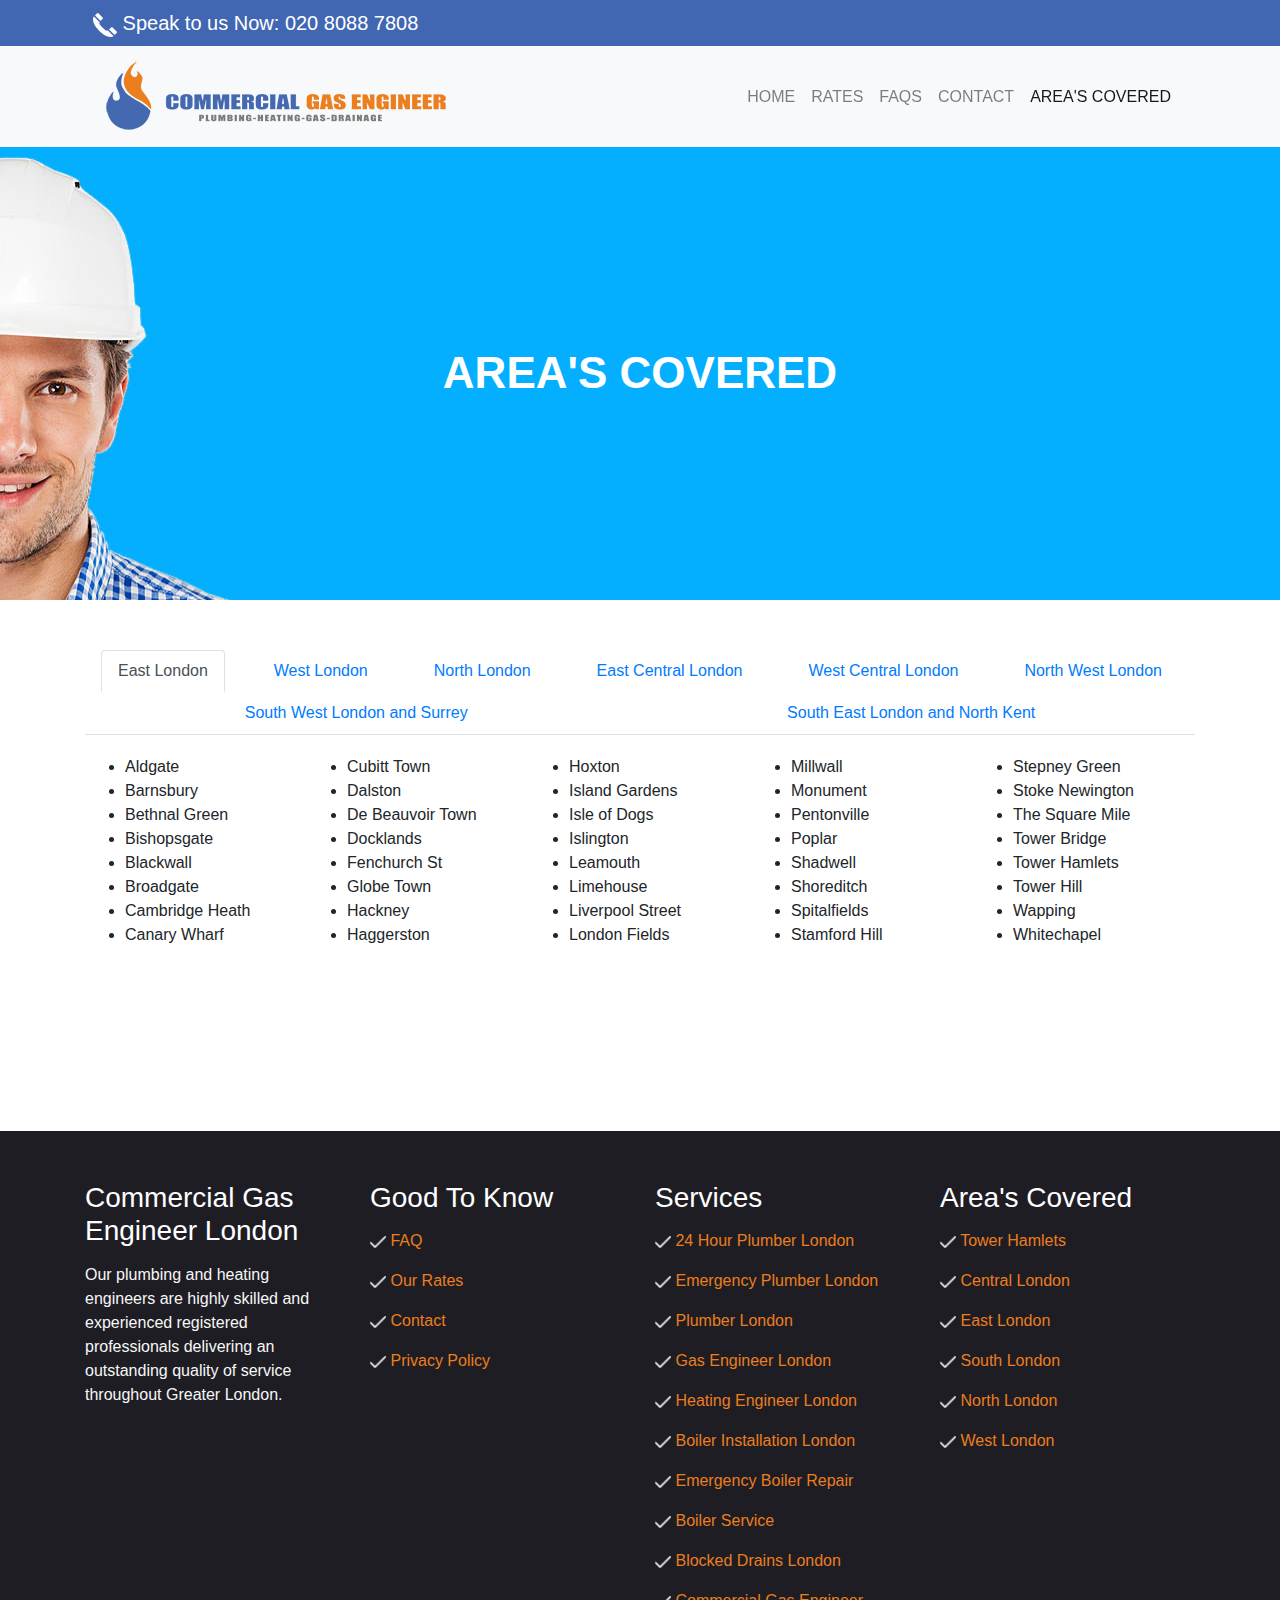
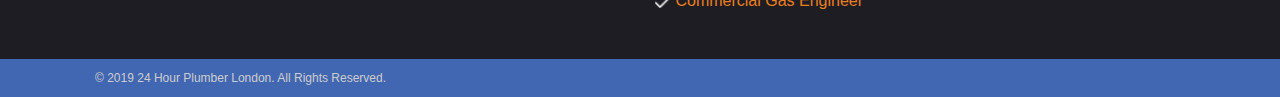
<file: areas-covered.html>
<!DOCTYPE html>
<html lang="en">
<head>
    <meta charset="UTF-8">
    <meta name="description" content="Commercial Gas Engineer London">
    <meta name="keywords" content="Gas Engineer">
    <meta name="viewport" content="width=device-width, initial-scale=1.0">
    <meta http-equiv="X-UA-Compatible" content="ie=edge">
    <title>Covering Areas | Commercial Gas Engineer London | Central London | Commercial Gas Engineer</title>
    <!-- <script src="https://kit.fontawesome.com/27ad0ca7fa.js"></script> -->
    <!-- Local business Schema -->
    <script type="application/ld+json">
        {
          "@context": "https://schema.org",
          "@type": "LocalBusiness",
          "image": "https://commercial-gas-engineer.co.uk/images/logo.png",
          "@id": "https://commercial-gas-engineer.co.uk/",
          "name": "Commercial Gas Engineer",
          "address": {
            "@type": "PostalAddress", 
            "streetAddress": "Hanbury Street",
            "addressLocality": "London",
            "addressRegion": "London",
            "postalCode": "E1 5JZ",
            "addressCountry": "UK"
          },
          
          "geo": {
            "@type": "GeoCoordinates",
            "latitude": 51.520110,
            "longitude": -0.064103
          },
          "url": "https://commercial-gas-engineer.co.uk/contact.html",
          "telephone": "020 8088 7808",
          
          "openingHoursSpecification": 
          [
            {
              "@type": "OpeningHoursSpecification",
              "dayOfWeek": [
                "Monday",
                "Friday"
              ],
              "opens": "10:30",
              "closes": "22:00"
            }
            
           
          ]
          
        }
    </script>

    <!-- Search Schema -->
    <script type="application/ld+json">
        // John searched for Best gas engineer.
        {
            "@context": "http://schema.org",
            "@type": "SearchAction",
            "agent": {
            "@type": "Person",
            "name": "John"
            },
            "query": "Best Commercial Gas Engineer in London"
        }
      </script>

        <!-- Breadcrumbs Schema -->
        <script type="application/ld+json">
            {
                "@context": "https://schema.org",
                "@type": "BreadcrumbList",
                "itemListElement": [{
                    "@type": "ListItem",
                    "position": 1,
                    "name": "Rates",
                    "item": "https://commercial-gas-engineer.co.uk/rates.html"
                },{
                    "@type": "ListItem",
                    "position": 2,
                    "name": "Contact",
                    "item": "https://commercial-gas-engineer.co.uk/contact.html"
                },{
                    "@type": "ListItem",
                    "position": 3,
                    "name": "FAQ's",
                    "item": "https://commercial-gas-engineer.co.uk/faq.html"
                },{
                    "@type": "ListItem",
                    "position": 4,
                    "name": "Area's Covered",
                    "item": "https://commercial-gas-engineer.co.uk/areas-covered.html"
                }]
            }
                
        </script>

        <!-- Review Schema -->
        <script type="application/ld+json">
            {
                "@context": "https://schema.org/",
                "@type": "Review",
                "itemReviewed": {
                    "@type": "LocalBusiness",
                    "image": "https://commercial-gas-engineer.co.uk/images/logo.png",
                    "name": "Commercial Gas Engineer London",
                    
                    "telephone": "020 8088 7078",
                    "address": {
                        "@type": "PostalAddress", 
                        "streetAddress": "Hanbury Street",
                        "addressLocality": "London",
                        "addressRegion": "London",
                        "postalCode": "E1 5JZ",
                        "addressCountry": "UK"
                      }
                },
                "reviewRating": {
                    "@type": "Rating",
                    "ratingValue": "5"
                },
                "name": "Commercial Gas Engineer",
                "author": {
                    "@type": "Person",
                    "name": "Felipe Free"
                },
                "reviewBody": "Great service and staff, Everything was done in time and in a very professional way, would recommend this company blindfolded.",
                "publisher": {
                    "@type": "Organization",
                    "name": "Google Map"
                }
            }
        </script>
    
    <!-- Favicons
	================================================== -->
	<link rel="icon" href="images/fav.png" type="image/x-icon" />
	<link rel="apple-touch-icon-precomposed" sizes="144x144" href="images/fav.png">
	<link rel="apple-touch-icon-precomposed" sizes="72x72" href="images/fav.png">
	<link rel="apple-touch-icon-precomposed" href="images/fav.png">
    <!-- <link rel="stylesheet" href="https://cdn.rawgit.com/stevenmonson/googleReviews/master/google-places.css"> -->
    <link rel="stylesheet" href="https://stackpath.bootstrapcdn.com/bootstrap/4.3.1/css/bootstrap.min.css" integrity="sha384-ggOyR0iXCbMQv3Xipma34MD+dH/1fQ784/j6cY/iJTQUOhcWr7x9JvoRxT2MZw1T" crossorigin="anonymous">
    <!-- <link href="https://stackpath.bootstrapcdn.com/font-awesome/4.7.0/css/font-awesome.min.css" rel="stylesheet" integrity="sha384-wvfXpqpZZVQGK6TAh5PVlGOfQNHSoD2xbE+QkPxCAFlNEevoEH3Sl0sibVcOQVnN" crossorigin="anonymous"> -->
    <link rel="stylesheet" href="css/style.css">
</head>
<body>
    
    <div class="container-fluid">
        <!-- top bar -->
    <div class="top-bar base-color">
        <div class="container">
              <div class="row">
                  <div class="col">
                    <p class="top-bar-text">
                         <span><img src="images/old-handphone.png" alt="icon" class="img-responsive"> Speak to us Now: </span> <a  href="tel:020 8088 7808">  020 8088 7808</a>
                    </p>      
                  </div>
              </div>
        </div>
    </div>
    <!-- menu bar  -->
    <div class="header bg-light">
        <div class="container">
            <nav class="navbar sticky-top navbar-expand-lg navbar-light  ">
                <a class="navbar-brand" href="index.html"><img class="img-fluid" src="images/logo-31.png" alt=""></a>
                <button class="navbar-toggler" type="button" data-toggle="collapse" data-target="#navbarSupportedContent" aria-controls="navbarSupportedContent" aria-expanded="false" aria-label="Toggle navigation">
                  <span class="navbar-toggler-icon"></span>
                </button>
              
                <div class="collapse navbar-collapse " id="navbarSupportedContent">
                  <ul class="navbar-nav ml-auto text-uppercase ">
                    <li class="nav-item ">
                      <a class="nav-link" href="index.html">Home <span class="sr-only">(current)</span></a>
                    </li>
                    <li class="nav-item ">
                      <a class="nav-link" href="rates.html">Rates</a>
                    </li>
                    <li class="nav-item ">
                        <a class="nav-link" href="faq.html">Faqs</a>
                    </li>
                    <li class="nav-item">
                        <a class="nav-link" href="contact.html">Contact</a>
                    </li>
                    <li class="nav-item active">
                        <a class="nav-link" href="areas-covered.html">Area's Covered</a>
                    </li>
        
                  </ul>
                  
                </div>
              </nav>
        </div>
    </div>

    <div class="header-block">

    </div>

    </div>
    <div class="container-fluid">
        <div class="main-content">
            <div class="faq-hero-image">
                <div class="container">
                    <div class="row">
                        <div class="col">
                            <div class="hero-text-block">
                                <h1 class="text-uppercase text-center">Area's Covered</h1>
                                <!-- <h4>Available Round The Clock <br>
                                        Fast Response Time <br>
                                        Best Rates Guaranteed <br>
                                        Work Guaranteed</h4>
                                <button class="btn  btn-lg text-uppercase secondary-color" onclick="window.location.href = 'tel:020 8088 7808';"><i class="fas fa-phone-alt"></i>  020 8088 7808</button> -->
                            </div>
                        </div>
                    </div>
                </div>
            </div> 
            <div class="area-cover">
                <div class="container">
                    <div class="row">
                        <div class="col">
                            <ul class="nav nav-tabs" id="myTab" role="tablist">
                                <li class="nav-item">
                                    <a class="nav-link active" id="east-tab" data-toggle="tab" href="#east" role="tab" aria-controls="east" aria-selected="true"><i class="fas fa-map-marker-alt"></i>  East London</a>
                                </li>
                                <li class="nav-item">
                                    <a class="nav-link" id="west-tab" data-toggle="tab" href="#west" role="tab" aria-controls="west" aria-selected="false"><i class="fas fa-map-marker-alt"></i>   West London</a>
                                </li>
                                <li class="nav-item">
                                    <a class="nav-link" id="north-tab" data-toggle="tab" href="#north" role="tab" aria-controls="north" aria-selected="false"><i class="fas fa-map-marker-alt"></i>   North London</a>
                                </li>
                                <li class="nav-item">
                                    <a class="nav-link " id="east-central-tab" data-toggle="tab" href="#east-central" role="tab" aria-controls="east-central" aria-selected="false"><i class="fas fa-map-marker-alt"></i>  East Central London</a>
                                </li>
                                <li class="nav-item">
                                    <a class="nav-link" id="west-central-tab" data-toggle="tab" href="#west-central" role="tab" aria-controls="west-central" aria-selected="false"><i class="fas fa-map-marker-alt"></i>   West Central London</a>
                                </li>
                                <li class="nav-item">
                                    <a class="nav-link" id="north-west-tab" data-toggle="tab" href="#north-west" role="tab" aria-controls="north-west" aria-selected="false"><i class="fas fa-map-marker-alt"></i>   North West London</a>
                                </li>
                                <li class="nav-item">
                                    <a class="nav-link" id="south-west-tab" data-toggle="tab" href="#south-west" role="tab" aria-controls="south-west" aria-selected="false"><i class="fas fa-map-marker-alt"></i>   South West London and Surrey</a>
                                </li>
                                <li class="nav-item">
                                    <a class="nav-link" id="south-east-tab" data-toggle="tab" href="#south-east" role="tab" aria-controls="south-east" aria-selected="false"><i class="fas fa-map-marker-alt"></i>   South East London and North Kent</a>
                                </li>
                            </ul>
                            <div class="tab-content" id="myTabContent">
                                <div class="tab-pane fade show active" id="east" role="tabpanel" aria-labelledby="east-tab">
                                    <div class="flex-container">
                                        <ul class="flex-item">
                                             <li>Aldgate</li>
                                             <li>Barnsbury</li>
                                             <li>Bethnal Green</li>
                                             <li>Bishopsgate</li>
                                             <li>Blackwall</li>
                                             <li>Broadgate</li>
                                             <li>Cambridge Heath</li>
                                             <li>Canary Wharf</li>
                                        </ul>
                                        <ul class="flex-item">
                                             <li>Cubitt Town</li>
                                             <li>Dalston</li>
                                             <li>De Beauvoir Town</li>
                                             <li>Docklands</li>
                                             <li>Fenchurch St</li>
                                             <li>Globe Town</li>
                                             <li>Hackney</li>
                                             <li>Haggerston</li>
                                        </ul>
                                        <ul class="flex-item">
                                             <li>Hoxton</li>
                                             <li>Island Gardens</li>
                                             <li>Isle of Dogs</li>
                                             <li>Islington</li>
                                             <li>Leamouth</li>
                                             <li>Limehouse</li>
                                             <li>Liverpool Street</li>
                                             <li>London Fields</li>
                                        </ul>
                                        <ul class="flex-item">
                                             <li>Millwall</li>
                                             <li>Monument</li>
                                             <li>Pentonville</li>
                                             <li>Poplar</li>
                                             <li>Shadwell</li>
                                             <li>Shoreditch</li>
                                             <li>Spitalfields</li>
                                             <li>Stamford Hill</li>
                                        </ul>
                                        <ul class="flex-item">
                                             <li>Stepney Green</li>
                                             <li>Stoke Newington</li>
                                             <li>The Square Mile</li>
                                             <li>Tower Bridge</li>
                                             <li>Tower Hamlets</li>
                                             <li>Tower Hill</li>
                                             <li>Wapping</li>
                                             <li>Whitechapel</li>
                                        </ul>
                                        </div>
                                        <!-- <style>
                                        .flex-container{display:flex;flex-wrap: wrap;} .flex-item{flex:1;min-width:150px}</style> -->
                                </div>
                                <div class="tab-pane fade" id="west" role="tabpanel" aria-labelledby="west-tab">
                                    <div class="flex-container">
                                        <ul class="flex-item">
                                             <li>Acton</li>
                                             <li>Acton Green</li>
                                             <li>Barons Court</li>
                                             <li>Bayswater</li>
                                             <li>Bedford Park</li>
                                             <li>Bloomsbury</li>
                                             <li>Brentford</li>
                                             <li>Brondesbury Park</li>
                                             <li>Brook Green</li>
                                             <li>Chinatown</li>
                                             <li>Chiswick</li>
                                             <li>City of Westminster</li>
                                        </ul>
                                        <ul class="flex-item">
                                             <li>Covent Garden</li>
                                             <li>Ealing</li>
                                             <li>Ealing Common</li>
                                             <li>East Acton</li>
                                             <li>Fitzrovia</li>
                                             <li>Fulham</li>
                                             <li>Gunnersbury</li>
                                             <li>Hammersmith</li>
                                             <li>Hanger Lane</li>
                                             <li>Hanwell</li>
                                             <li>Haymarket</li>
                                             <li>Holland Park</li>
                                             <li>Hyde Park</li>
                                        </ul>
                                        <ul class="flex-item">
                                             <li>Islington</li>
                                             <li>Kensal Rise</li>
                                             <li>Kensal Town</li>
                                             <li>Kensington</li>
                                             <li>Kilburn</li>
                                             <li>Ladbroke Grove</li>
                                             <li>Lisson Grove</li>
                                             <li>Little Ealing</li>
                                             <li>Little Venice</li>
                                             <li>Maida Hill</li>
                                             <li>Maida Vale</li>
                                             <li>Marylebone</li>
                                             <li>Mayfair</li>
                                        </ul>
                                        <ul class="flex-item">
                                             <li>Neasden</li>
                                             <li>North Acton</li>
                                             <li>North Kensington</li>
                                             <li>Notting Hill</li>
                                             <li>Oxford Circus</li>
                                             <li>Paddington</li>
                                             <li>Piccadilly</li>
                                             <li>Piccadilly Circus</li>
                                             <li>Regent’s Park</li>
                                             <li>Shepherd’s Bush</li>
                                             <li>Soho</li>
                                             <li>South Acton</li>
                                             <li>South Kensington</li>
                                        </ul>
                                        <ul class="flex-item">
                                             <li>St James’s</li>
                                             <li>St Johns Wood</li>
                                             <li>Strand</li>
                                             <li>Theatreland</li>
                                             <li>Warwick Avenue</li>
                                             <li>West Acton</li>
                                             <li>West Ealing</li>
                                             <li>West Kensington</li>
                                             <li>West Kilburn</li>
                                             <li>Westbourne Green</li>
                                             <li>Westminster</li>
                                             <li>White City</li>
                                             <li>Wormwood Scrubs</li>
                                        </ul>
                                        </div>
                                </div>
                                <div class="tab-pane fade" id="north" role="tabpanel" aria-labelledby="north-tab">
                                    <div class="flex-container">
                                        <ul class="flex-item">
                                             <li>Alexandra Palace</li>
                                             <li>Angel</li>
                                             <li>Archway</li>
                                             <li>Arkley</li>
                                             <li>Arnos Grove</li>
                                             <li>Barnet, Hertfordshire</li>
                                             <li>Barnsbury</li>
                                             <li>Bethnal Green</li>
                                             <li>Bloomsbury</li>
                                             <li>Bounds Green</li>
                                             <li>Bowes Park</li>
                                             <li>Brent Cross</li>
                                             <li>Brondesbury</li>
                                             <li>Brunswick Park</li>
                                             <li>Camden Town</li>
                                             <li>Canonbury</li>
                                        </ul>
                                        <ul class="flex-item">
                                             <li>Church End</li>
                                             <li>Clerkenwell</li>
                                             <li>Cockfosters</li>
                                             <li>Colney Hatch</li>
                                             <li>Crouch End</li>
                                             <li>Dalston</li>
                                             <li>Dartmouth Park</li>
                                             <li>De Beauvoir Town</li>
                                             <li>East Barnet</li>
                                             <li>East Finchley</li>
                                             <li>Enfield</li>
                                             <li>Finchley</li>
                                             <li>Finsbury</li>
                                             <li>Finsbury Park</li>
                                             <li>Friern Barnet</li>
                                             <li>Globe Town</li>
                                        </ul>
                                        <ul class="flex-item">
                                             <li>Golders Green</li>
                                             <li>Golders Hill Park</li>
                                             <li>Gospel Oak</li>
                                             <li>Grange Park</li>
                                             <li>Hackney</li>
                                             <li>Haggerston</li>
                                             <li>Hampstead Garden Suburb</li>
                                             <li>Hampstead Heath</li>
                                             <li>Haringey</li>
                                             <li>Harringay</li>
                                             <li>High Barnet</li>
                                             <li>Highbury</li>
                                             <li>Highgate</li>
                                             <li>Holloway</li>
                                             <li>Hornsey</li>
                                             <li>Hornsey Vale</li>
                                        </ul>
                                        <ul class="flex-item">
                                             <li>Hoxton</li>
                                             <li>Islington</li>
                                             <li>Kentish Town</li>
                                             <li>Kilburn</li>
                                             <li>Kings Cross</li>
                                             <li>Lower Holloway</li>
                                             <li>Manor House</li>
                                             <li>Mill Hill</li>
                                             <li>Mill Hill East</li>
                                             <li>Muswell Hill</li>
                                             <li>New Barnet</li>
                                             <li>New Southgate</li>
                                             <li>Noel Park</li>
                                             <li>North Finchley</li>
                                             <li>Oakleigh Park</li>
                                             <li>Palmers Green</li>
                                        </ul>
                                        <ul class="flex-item">
                                             <li>Pentonville</li>
                                             <li>Shacklewell</li>
                                             <li>Shoreditch</li>
                                             <li>Southgate</li>
                                             <li>St Pancras</li>
                                             <li>Stamford Hill</li>
                                             <li>Stoke Newington</li>
                                             <li>Stroud Green</li>
                                             <li>The Square Mile</li>
                                             <li>Totteridge</li>
                                             <li>Tufnell Park</li>
                                             <li>Turnpike Lane</li>
                                             <li>Upper Holloway</li>
                                             <li>West Green</li>
                                             <li>West Kilburn</li>
                                             <li>Whetstone</li>
                                             <li>Winchmore Hill</li>
                                             <li>Wood Green</li>
                                             <li>Woodside Park</li>
                                        </ul>
                                        </div>
    
                                </div>
                                <div class="tab-pane fade" id="east-central" role="tabpanel" aria-labelledby="east-central-tab">
                                    <div class="flex-container">
                                        <ul class="flex-item">
                                             <li>Aldersgate</li>
                                             <li>Aldgate</li>
                                             <li>Angel</li>
                                             <li>Barbican</li>
                                             <li>Barnsbury</li>
                                             <li>Bishopsgate</li>
                                             <li>Bloomsbury</li>
                                        </ul>
                                        <ul class="flex-item">
                                             <li>Broadgate</li>
                                             <li>Clerkenwell</li>
                                             <li>Farringdon</li>
                                             <li>Farringdon Without</li>
                                             <li>Fenchurch St</li>
                                             <li>Finsbury</li>
                                             <li>Fleet Street</li>
                                        </ul>
                                        <ul class="flex-item">
                                             <li>Hackney</li>
                                             <li>Holborn</li>
                                             <li>Hoxton</li>
                                             <li>Islington</li>
                                             <li>Kings Cross</li>
                                             <li>Liverpool Street</li>
                                             <li>Monument</li>
                                        </ul>
                                        <ul class="flex-item">
                                             <li>Moorgate</li>
                                             <li>Pentonville</li>
                                             <li>Shadwell</li>
                                             <li>Shoreditch</li>
                                             <li>Spitalfields</li>
                                             <li>St Lukes</li>
                                             <li>St Pancras</li>
                                        </ul>
                                        <ul class="flex-item">
                                             <li>St Paul’s</li>
                                             <li>Stepney</li>
                                             <li>Strand</li>
                                             <li>Temple</li>
                                             <li>The Square Mile</li>
                                             <li>Tower Hamlets</li>
                                             <li>Tower Hill</li>
                                             <li>Whitechapel</li>
                                        </ul>
                                        </div>
                                </div>
                                <div class="tab-pane fade" id="west-central" role="tabpanel" aria-labelledby="west-central-tab">
                                    <div class="flex-container">
                                        <ul class="flex-item">
                                             <li>Aldwych</li>
                                             <li>Barnsbury</li>
                                             <li>Bloomsbury</li>
                                             <li>Charing Cross</li>
                                             <li>Chinatown</li>
                                             <li>City of Westminster</li>
                                        </ul>
                                        <ul class="flex-item">
                                             <li>Clerkenwell</li>
                                             <li>Covent Garden</li>
                                             <li>Farringdon</li>
                                             <li>Farringdon Without</li>
                                             <li>Finsbury</li>
                                             <li>Fitzrovia</li>
                                        </ul>
                                        <ul class="flex-item">
                                             <li>Fleet Street</li>
                                             <li>Haymarket</li>
                                             <li>Holborn</li>
                                             <li>Islington</li>
                                             <li>Kings Cross</li>
                                        </ul>
                                        <ul class="flex-item">
                                             <li>Pentonville</li>
                                             <li>Piccadilly</li>
                                             <li>Piccadilly Circus</li>
                                             <li>Soho</li>
                                             <li>St James’s</li>
                                        </ul>
                                        <ul class="flex-item">
                                             <li>St Pancras</li>
                                             <li>Strand</li>
                                             <li>The Square Mile</li>
                                             <li>Theatreland</li>
                                             <li>Westminster</li>
                                        </ul>
                                    </div>
                                </div>
                                <div class="tab-pane fade" id="north-west" role="tabpanel" aria-labelledby="north-west-tab">
                                    <div class="flex-container">
                                        <ul class="flex-item">
                                             <li>Acton</li>
                                             <li>Archway</li>
                                             <li>Arkley</li>
                                             <li>Barnet, Hertfordshire</li>
                                             <li>Belsize Park</li>
                                             <li>Bloomsbury</li>
                                             <li>Brent Cross</li>
                                             <li>Brondesbury</li>
                                             <li>Brondesbury Park</li>
                                             <li>Camden Town</li>
                                             <li>Chalk Farm</li>
                                             <li>Child’s Hill</li>
                                        </ul>
                                        <ul class="flex-item">
                                             <li>City of Westminster</li>
                                             <li>Cricklewood</li>
                                             <li>Dartmouth Park</li>
                                             <li>Dollis Hill</li>
                                             <li>Ealing</li>
                                             <li>East Finchley</li>
                                             <li>Finchley</li>
                                             <li>Fitzrovia</li>
                                             <li>Golders Green</li>
                                             <li>Golders Hill Park</li>
                                             <li>Gospel Oak</li>
                                             <li>Hampstead</li>
                                        </ul>
                                        <ul class="flex-item">
                                             <li>Hampstead Garden Suburb</li>
                                             <li>Hampstead Heath</li>
                                             <li>Harlesden</li>
                                             <li>Holloway</li>
                                             <li>Islington</li>
                                             <li>Kensal Green</li>
                                             <li>Kensal Rise</li>
                                             <li>Kentish Town</li>
                                             <li>Kilburn</li>
                                             <li>Kings Cross</li>
                                             <li>Ladbroke Grove</li>
                                             <li>Lisson Grove</li>
                                        </ul>
                                        <ul class="flex-item">
                                             <li>Maida Vale</li>
                                             <li>Marylebone</li>
                                             <li>Mill Hill</li>
                                             <li>Mill Hill East</li>
                                             <li>Neasden</li>
                                             <li>North Acton</li>
                                             <li>Old Oak Common</li>
                                             <li>Paddington</li>
                                             <li>Park Royal</li>
                                             <li>Parliament Hill</li>
                                             <li>Primrose Hill</li>
                                             <li>Queens Park</li>
                                             <li>Regent’s Park</li>
                                        </ul>
                                        <ul class="flex-item">
                                             <li>South Hampstead</li>
                                             <li>St Johns Wood</li>
                                             <li>St Pancras</li>
                                             <li>Stonebridge</li>
                                             <li>Swiss Cottage</li>
                                             <li>Tufnell Park</li>
                                             <li>Upper Holloway</li>
                                             <li>Warwick Avenue</li>
                                             <li>West Hampstead</li>
                                             <li>West Kilburn</li>
                                             <li>Westbourne Green</li>
                                             <li>Willesden</li>
                                             <li>Willesden Green</li>
                                        </ul>
                                    </div>
                                </div>
                                <div class="tab-pane fade" id="south-west" role="tabpanel" aria-labelledby="south-west-tab">
                                    <div class="flex-container">
                                        <ul class="flex-item">
                                             <li>Balham</li>
                                             <li>Barnes</li>
                                             <li>Barons Court</li>
                                             <li>Battersea</li>
                                             <li>Belgravia</li>
                                             <li>Berrylands</li>
                                             <li>Brentford</li>
                                             <li>Brixton</li>
                                             <li>Brixton Hill</li>
                                             <li>Brompton</li>
                                             <li>Burwood Park, Hersham, Walton On Thames</li>
                                             <li>Bushy Mead</li>
                                             <li>Camberwell</li>
                                             <li>Castelnau</li>
                                             <li>Charing Cross</li>
                                             <li>Chelsea</li>
                                             <li>Chinatown</li>
                                             <li>City of Westminster</li>
                                             <li>Clapham</li>
                                             <li>Clapham Common</li>
                                             <li>Clapham Junction</li>
                                             <li>Clapham Park</li>
                                             <li>Claygate, Surrey</li>
                                             <li>Colliers Wood</li>
                                             <li>Coombe</li>
                                        </ul>
                                        <ul class="flex-item">
                                             <li>Copse Hill</li>
                                             <li>Cottenham Park</li>
                                             <li>Covent Garden</li>
                                             <li>Croydon, Surrey</li>
                                             <li>Crystal Palace</li>
                                             <li>Ealing</li>
                                             <li>Earls Court</li>
                                             <li>Earlsfield</li>
                                             <li>East Molesey</li>
                                             <li>East Sheen</li>
                                             <li>Esher</li>
                                             <li>Fulham</li>
                                             <li>Furzedown</li>
                                             <li>Gunnersbury</li>
                                             <li>Ham, Surrey</li>
                                             <li>Hammersmith</li>
                                             <li>Hampton</li>
                                             <li>Hampton Hill</li>
                                             <li>Hampton Wick</li>
                                             <li>Haymarket</li>
                                             <li>Herne Hill</li>
                                             <li>Hersham, Surrey</li>
                                             <li>Hinchley Wood</li>
                                             <li>Hyde Park</li>
                                             <li>Isleworth</li>
                                        </ul>
                                        <ul class="flex-item">
                                             <li>Kennington</li>
                                             <li>Kensington</li>
                                             <li>Kew</li>
                                             <li>Kingston upon Thames</li>
                                             <li>Kingston Vale</li>
                                             <li>Knightsbridge</li>
                                             <li>Lambeth</li>
                                             <li>Little Ealing</li>
                                             <li>Long Ditton</li>
                                             <li>Mayfair</li>
                                             <li>Millbank</li>
                                             <li>Mitcham</li>
                                             <li>Mitcham Junction</li>
                                             <li>Morden</li>
                                             <li>Mortlake</li>
                                             <li>New Malden</li>
                                             <li>Nine Elms</li>
                                             <li>Norbiton</li>
                                             <li>Norbury</li>
                                             <li>Norwood</li>
                                             <li>Norwood New Town</li>
                                             <li>Old Malden</li>
                                             <li>Osterley</li>
                                             <li>Otford</li>
                                             <li>Parsons Green</li>
                                        </ul>
                                        <ul class="flex-item">
                                             <li>Piccadilly</li>
                                             <li>Piccadilly Circus</li>
                                             <li>Pimlico</li>
                                             <li>Putney</li>
                                             <li>Putney Bridge</li>
                                             <li>Putney Heath</li>
                                             <li>Putney Vale</li>
                                             <li>Raynes Park</li>
                                             <li>Richmond, Surrey</li>
                                             <li>Roehampton</li>
                                             <li>Sands End</li>
                                             <li>South Kensington</li>
                                             <li>South Lambeth</li>
                                             <li>South Norwood</li>
                                             <li>South Wimbledon</li>
                                             <li>Southfields</li>
                                             <li>St James’s</li>
                                             <li>St Margarets</li>
                                             <li>Stockwell</li>
                                             <li>Strand</li>
                                             <li>Streatham</li>
                                             <li>Streatham Hill</li>
                                             <li>Streatham Park</li>
                                             <li>Streatham Vale</li>
                                             <li>Summerstown</li>
                                             <li>Surbiton</li>
                                        </ul>
                                        <ul class="flex-item">
                                             <li>Teddington</li>
                                             <li>Thames Ditton</li>
                                             <li>Theatreland</li>
                                             <li>Thornton Heath</li>
                                             <li>Tolworth</li>
                                             <li>Tooting</li>
                                             <li>Tooting Graveney</li>
                                             <li>Tulse Hill</li>
                                             <li>Twickenham</li>
                                             <li>Upper Norwood</li>
                                             <li>Upper Tooting</li>
                                             <li>Vauxhall</li>
                                             <li>Walton-on-Thames</li>
                                             <li>Wandsworth</li>
                                             <li>West Brompton</li>
                                             <li>West Kensington</li>
                                             <li>West Molesey</li>
                                             <li>West Norwood</li>
                                             <li>West Wimbledon</li>
                                             <li>Whiteley Village, Hersham</li>
                                             <li>Whitton</li>
                                             <li>Wimbledon</li>
                                             <li>Wimbledon Common</li>
                                             <li>Wimbledon Park</li>
                                             <li>Worcester Park</li>
                                             <li>World’s End</li>
                                        </ul>
                                    </div>
                                </div>
                                <div class="tab-pane fade" id="south-east" role="tabpanel" aria-labelledby="south-east-tab">
                                    <div class="flex-container">
                                        <ul class="flex-item">
                                             <li>Addington</li>
                                             <li>Addiscombe</li>
                                             <li>Anerley</li>
                                             <li>Avery Hill</li>
                                             <li>Badgers Mount</li>
                                             <li>Bankside</li>
                                             <li>Beckenham</li>
                                             <li>Beddington</li>
                                             <li>Bell Green</li>
                                             <li>Bellingham</li>
                                             <li>Bermondsey</li>
                                             <li>Bickley</li>
                                             <li>Biggin Hill</li>
                                             <li>Biggin Hill Airport, Biggin Hill</li>
                                             <li>Blackfen</li>
                                             <li>Blackheath</li>
                                             <li>Blackheath Park</li>
                                             <li>Borough</li>
                                             <li>Brasted</li>
                                             <li>Brixton</li>
                                             <li>Brockley</li>
                                             <li>Bromley</li>
                                             <li>Camberwell</li>
                                             <li>Canada Water</li>
                                             <li>Canary Wharf</li>
                                             <li>Catford</li>
                                        </ul>
                                        <ul class="flex-item">
                                             <li>Charlton</li>
                                             <li>Chelsfield</li>
                                             <li>Chevening</li>
                                             <li>Chislehurst</li>
                                             <li>Crofton Park</li>
                                             <li>Croydon, Surrey</li>
                                             <li>Crystal Palace</li>
                                             <li>Cudham</li>
                                             <li>Denmark Hill</li>
                                             <li>Deptford</li>
                                             <li>Docklands</li>
                                             <li>Downe</li>
                                             <li>Downham</li>
                                             <li>Dulwich</li>
                                             <li>Dulwich Village</li>
                                             <li>East Dulwich</li>
                                             <li>Elephant and Castle</li>
                                             <li>Eltham</li>
                                             <li>Eltham Park</li>
                                             <li>Farnborough</li>
                                             <li>Forest Hill</li>
                                             <li>Forestdale</li>
                                             <li>Gipsy Hill</li>
                                             <li>Green Street Green</li>
                                             <li>Greenwich</li>
                                             <li>Grove Park</li>
                                        </ul>
                                        <ul class="flex-item">
                                             <li>Halstead, Kent</li>
                                             <li>Harvey Gardens</li>
                                             <li>Hayes, Bromley</li>
                                             <li>Herne Hill</li>
                                             <li>Hither Green</li>
                                             <li>Honor Oak Park</li>
                                             <li>Ide Hill</li>
                                             <li>Kennington</li>
                                             <li>Keston</li>
                                             <li>Kidbrooke</li>
                                             <li>Knockholt</li>
                                             <li>Ladywell</li>
                                             <li>Lambeth</li>
                                             <li>Lee</li>
                                             <li>Lewisham</li>
                                             <li>Lower Sydenham</li>
                                             <li>Maze Hill</li>
                                             <li>Millwall</li>
                                             <li>Monument</li>
                                             <li>Mottingham</li>
                                             <li>New Addington</li>
                                             <li>New Charlton</li>
                                             <li>New Cross</li>
                                             <li>New Cross Gate</li>
                                             <li>New Eltham</li>
                                             <li>Newington</li>
                                        </ul>
                                        <ul class="flex-item">
                                             <li>Norbury</li>
                                             <li>North Lambeth</li>
                                             <li>Norwood</li>
                                             <li>Norwood New Town</li>
                                             <li>Nunhead</li>
                                             <li>Orpington</li>
                                             <li>Park Langley</li>
                                             <li>Peckham</li>
                                             <li>Penge</li>
                                             <li>Petts Wood</li>
                                             <li>Plumstead</li>
                                             <li>Poplar</li>
                                             <li>Pratts Bottom</li>
                                             <li>Rotherhithe</li>
                                             <li>Selhurst</li>
                                             <li>Sevenoaks</li>
                                             <li>Shirley</li>
                                             <li>Shooter’s Hill</li>
                                             <li>Shoreham, Kent</li>
                                             <li>Shortlands</li>
                                             <li>Sidcup</li>
                                             <li>South Bank</li>
                                             <li>South Bermondsey</li>
                                             <li>South Lambeth</li>
                                             <li>South Norwood</li>
                                             <li>Southwark</li>
                                             <li>St John’s</li>
                                        </ul>
                                        <ul class="flex-item">
                                             <li>St. Mary Cray</li>
                                             <li>St. Pauls Cray</li>
                                             <li>Stockwell</li>
                                             <li>Streatham</li>
                                             <li>Streatham Hill</li>
                                             <li>Sundridge</li>
                                             <li>Surrey Quays</li>
                                             <li>Sydenham</li>
                                             <li>Tatsfield</li>
                                             <li>The Square Mile</li>
                                             <li>Thornton Heath</li>
                                             <li>Tower Hamlets</li>
                                             <li>Toys Hill, Westerham</li>
                                             <li>Tulse Hill</li>
                                             <li>Upper Norwood</li>
                                             <li>Upper Sydenham</li>
                                             <li>Vauxhall</li>
                                             <li>Waddon</li>
                                             <li>Walworth</li>
                                             <li>Waterloo</li>
                                             <li>Weald, Kent</li>
                                             <li>West Dulwich</li>
                                             <li>West Norwood</li>
                                             <li>West Wickham</li>
                                             <li>Westcombe Park</li>
                                             <li>Westerham</li>
                                             <li>Woodside</li>
                                             <li>Woolwich</li>
                                        </ul>
                                    </div>
                                </div>
                            </div>
                        </div>
                    </div>
                </div>
            </div>

            <div class="seo cl-white d-none d-sm-none d-md-block">
                <small> <i>Commercial Gas Engineer | emergency Commercial Gas Engineer | plumbing services london | plumbing companies london | local plumbers london | emergency plumber north london | local plumbing services london | emergency london plumber | find a Commercial Gas Engineer | 24 hour Commercial Gas Engineer | plumber central london | plumber east london | emergency plumber west london | plumber north london |recommended plumbers london | emergency plumber south london | west london plumbing | 24 emergency plumbers london | plumber south east london | electrician london | london plumbing services | plumber south london | 24 hour emergency Commercial Gas Engineer |emergency plumber east london | emergency plumber east london | emergency plumber north london | emergency plumber south east london | emergency plumber west london | emergency plumber camden | emergency plumber walthamstow | best london plumbers | emergency plumbers wandsworth | emergency plumber central london | emergency plumbing services london | emergency plumber east london | urgent Commercial Gas Engineer | london plumbing ilford | checkatrade members directory | emergency plumber barnet | plumbers in london uk | plumber south west london | heating engineer near me | london plumbing and heating | heating and plumbing engineers | best plumbing london | boiler service london | plumber hackney | london plumbing hackney | plumber north west london | heating engineer london |london plumbing hackney | city plumbing walthamstow | emergency plumber wandsworth | plumbing contractors london | wapping plumbers | london plumbing hackney | plumbing repair london | london plumbing barking | commercial plumbers london | plumbing services east london | emergency plumber islington | emergency plumber hackney |rated plumbers london | plumber bethnal green | emergency plumber hammersmith | gas Commercial Gas Engineer | emergency plumber lewisham | plumber fulham london | plumber mile end | plumber canary wharf | plumber e14 | plumber e1 | plumber e12 | plumber e3 | plumber e5 | plumber e6 | plumber e15 | plumber e17 | plumber e16 | plumber e2 | plumber e8 | victorian plumbing london | plumber woodford green | emergency plumber number | plumbing companies in east london |plumber isle of dogs | reliable plumbers london |heating engineer north london | plumber canning town | plumber docklands | plumber shoreditch | plumber Bethnal Green | plumber Whitechapel |plumber Canary Wharf | plumber Silvertown | plumber Tower Hamlets | plumber Bow |plumber Poplar | plumber Shadwell | plumber Wapping | plumber Limehouse | plumber Hackney | plumber Stepney Green | plumber Old Street | plumber Islington| plumber Westminster | plumber Central London | plumber emergency plumber bethnal green |hackney plumbers review | plumber hackney london |plumber newham | redbridge plumbing | plumbing companies north london |out of hours plumber | plumber stepney green |plumber limehouse | plumber haggerston |emergency plumber swiss cottage </i> </small>
            </div>
            
        </div>
    </div>
    
        

    <div class="footer">
        <div class="footer-block">
                <div class="container">
                        <div class="row">
                            <div class="col-sm-6 col-md-3 ">
                                <div class="text-block">
                                    <h3>Commercial Gas Engineer London</h3>
                                    <p>Our plumbing and heating engineers are highly skilled and experienced registered professionals delivering an outstanding quality of service throughout Greater London.</p>
                                </div>
                            </div>
                            <div class="col-sm-6 col-md-3 ">
                                 <div class="text-block">
                                     <h3>Good To Know</h3>
                                    <p><img src="images/tick.png" alt="icon" class="img-responsive"> <a href="faq.html"> FAQ</a></p>
                                    <p><img src="images/tick.png" alt="icon" class="img-responsive"> <a href="rates.html"> Our Rates</a></p>
                                    <p><img src="images/tick.png" alt="icon" class="img-responsive"> <a href="contact.html"> Contact</a></p>
                                    <p><img src="images/tick.png" alt="icon" class="img-responsive"> <a href="#"> Privacy Policy</a></p>
                                </div>
                            </div>
                            <div class="col-sm-6 col-md-3 ">
                                <div class="text-block">
                                    <h3>Services</h3>
                                    <p><img src="images/tick.png" alt="icon" class="img-responsive"> <a href="#"> 24 Hour Plumber London</a></p>
                                    <p><img src="images/tick.png" alt="icon" class="img-responsive"> <a href="#"> Emergency Plumber London</a></p>
                                    <p><img src="images/tick.png" alt="icon" class="img-responsive"> <a href="#"> Plumber London</a></p>
                                    <p><img src="images/tick.png" alt="icon" class="img-responsive"> <a href="#"> Gas Engineer London</a></p>
                                    <p><img src="images/tick.png" alt="icon" class="img-responsive"> <a href="#"> Heating Engineer London</a></p>
                                    <p><img src="images/tick.png" alt="icon" class="img-responsive"> <a href="#"> Boiler Installation London</a></p>
                                    <p><img src="images/tick.png" alt="icon" class="img-responsive"> <a href="#"> Emergency Boiler Repair</a></p>
                                    <p><img src="images/tick.png" alt="icon" class="img-responsive"> <a href="#"> Boiler Service</a></p>
                                    <p><img src="images/tick.png" alt="icon" class="img-responsive"> <a href="#"> Blocked Drains London</a></p>
                                    <p><img src="images/tick.png" alt="icon" class="img-responsive"> <a href="#"> Commercial Gas Engineer</a></p>
                                </div>
                            </div>
                            <div class="col-sm-6 col-md-3 ">
                                <div class="text-block">
                                   <h3>Area's Covered</h3>
                                    <p><img src="images/tick.png" alt="icon" class="img-responsive"> <a href="#"> Tower Hamlets</a></p>
                                    <p><img src="images/tick.png" alt="icon" class="img-responsive"> <a href="#"> Central London</a></p>
                                    <p><img src="images/tick.png" alt="icon" class="img-responsive"> <a href="#"> East London</a></p>
                                    <p><img src="images/tick.png" alt="icon" class="img-responsive"> <a href="#"> South London</a></p>
                                    <p><img src="images/tick.png" alt="icon" class="img-responsive"> <a href="#"> North London</a></p>
                                    <p><img src="images/tick.png" alt="icon" class="img-responsive"> <a href="#"> West London</a></p>
                                 </div>
                            </div> 
                        </div>
                    </div>     
        </div>
        <div class="footer-copy">
            <div class="container">
                <div class="row">
                    <div class="col">
                        <p>© 2019 24 Hour Plumber London. All Rights Reserved.
                            </p>
                    </div>
                    <div class="col">

                    </div>
                </div>
            </div>
        </div>
    </div>

    
    
    <!-- <script src="https://kit.fontawesome.com/27ad0ca7fa.js"></script> -->
    <script src="https://code.jquery.com/jquery-3.3.1.slim.min.js" integrity="sha384-q8i/X+965DzO0rT7abK41JStQIAqVgRVzpbzo5smXKp4YfRvH+8abtTE1Pi6jizo" crossorigin="anonymous"></script>
    <script src="https://cdnjs.cloudflare.com/ajax/libs/popper.js/1.14.7/umd/popper.min.js" integrity="sha384-UO2eT0CpHqdSJQ6hJty5KVphtPhzWj9WO1clHTMGa3JDZwrnQq4sF86dIHNDz0W1" crossorigin="anonymous"></script>
    <script src="https://stackpath.bootstrapcdn.com/bootstrap/4.3.1/js/bootstrap.min.js" integrity="sha384-JjSmVgyd0p3pXB1rRibZUAYoIIy6OrQ6VrjIEaFf/nJGzIxFDsf4x0xIM+B07jRM" crossorigin="anonymous"></script>
</body>
</html>
</file>
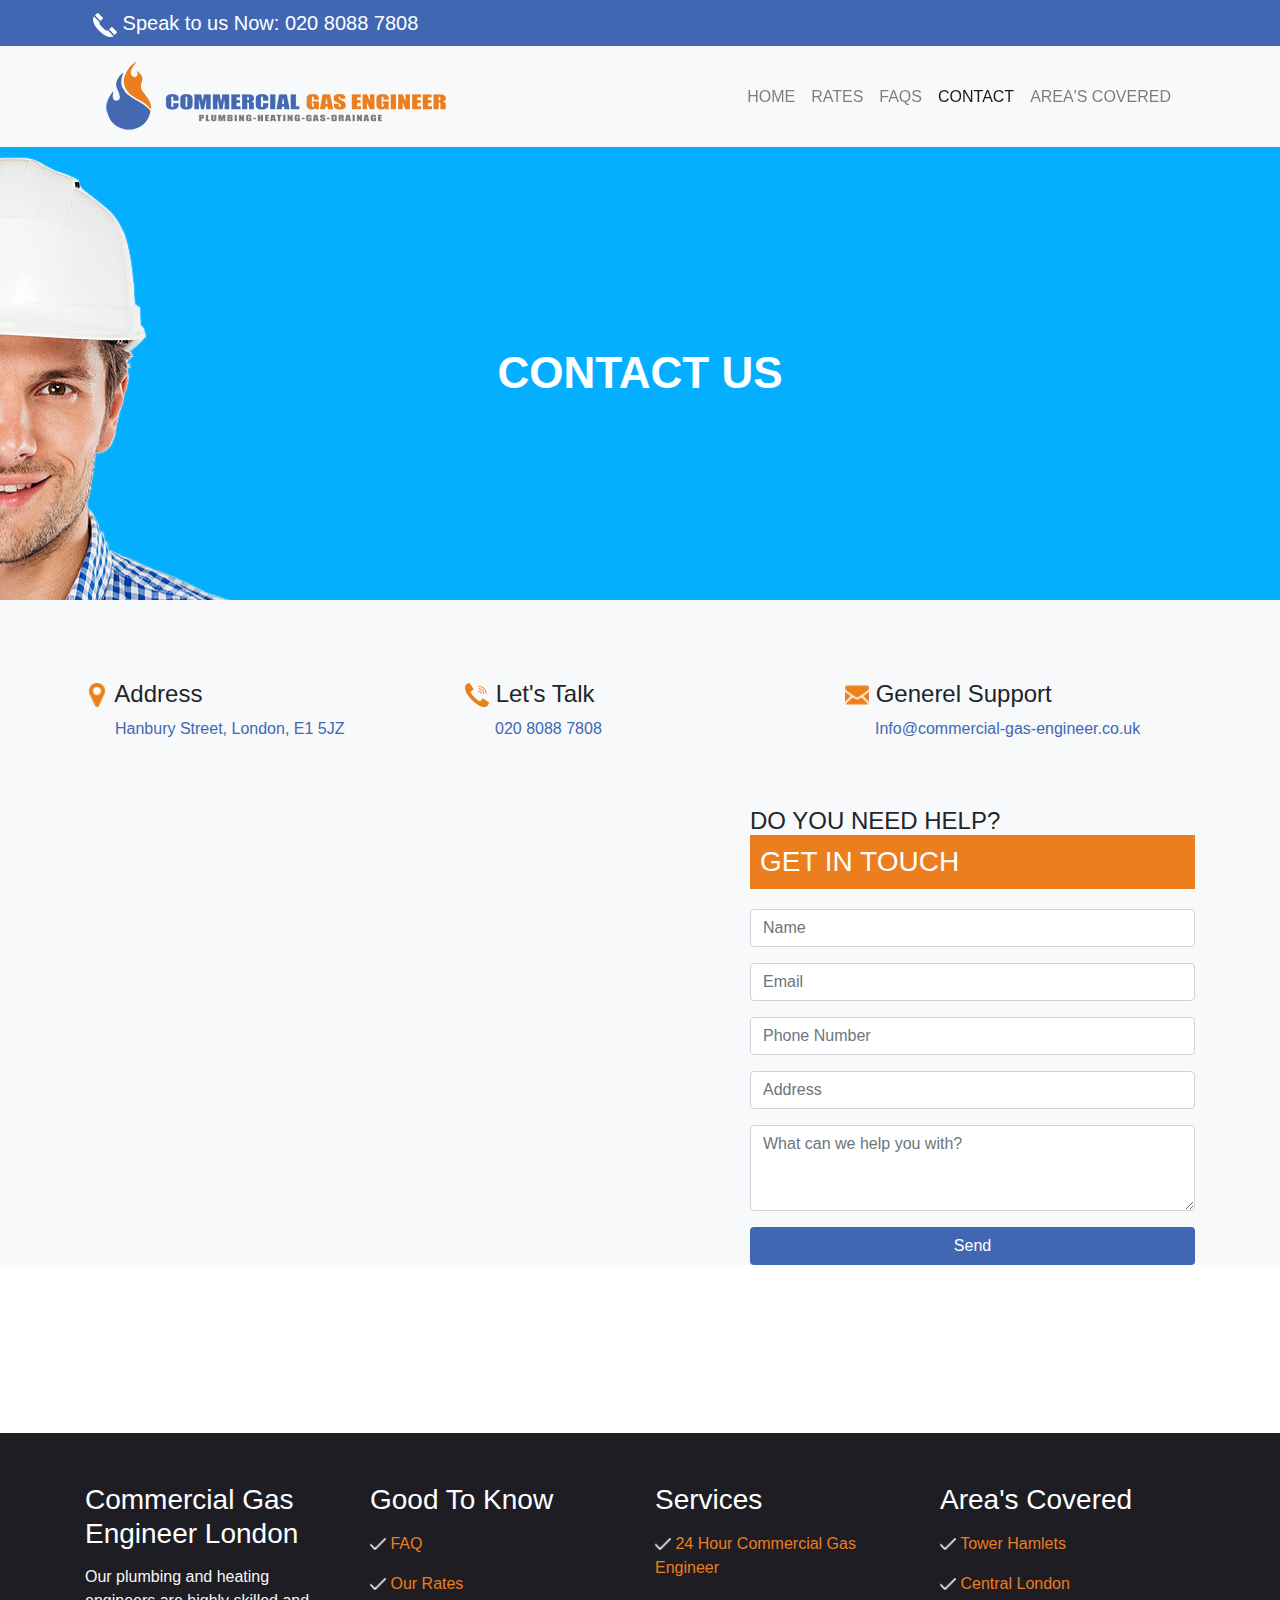
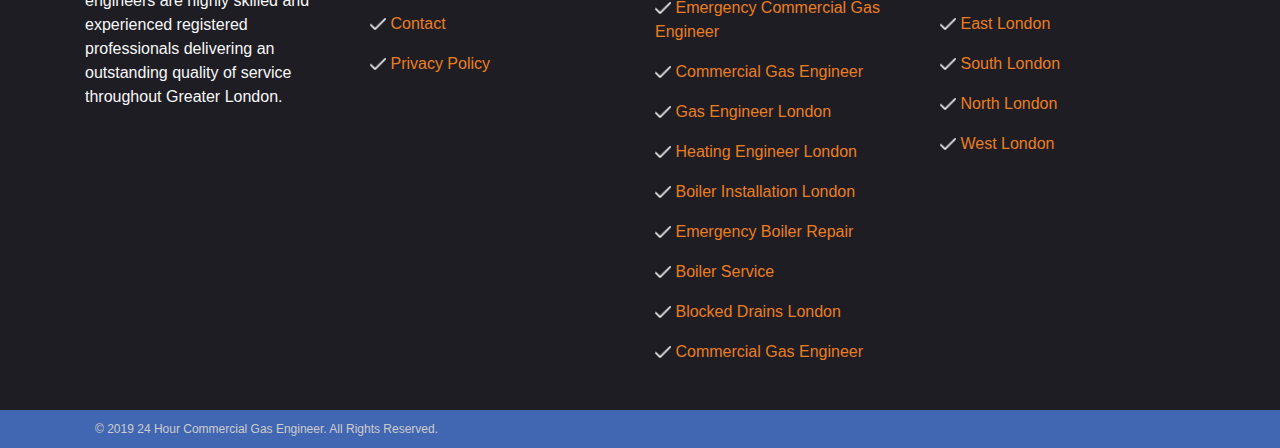
<file: contact.html>
<!DOCTYPE html>
<html lang="en">
<head>
    <meta charset="UTF-8">
    <meta name="description" content="Commercial Gas Engineer London">
    <meta name="keywords" content="Gas Engineer">
    <meta name="viewport" content="width=device-width, initial-scale=1.0">
    <meta http-equiv="X-UA-Compatible" content="ie=edge">
    <title>Contact Us | Commercial Gas Engineer London | Central London | Commercial Gas Engineer</title>

    <!-- <script src="https://kit.fontawesome.com/27ad0ca7fa.js"></script> -->
    <!-- Local business Schema -->
    <script type="application/ld+json">
        {
          "@context": "https://schema.org",
          "@type": "LocalBusiness",
          "image": "https://commercial-gas-engineer.co.uk/images/logo.png",
          "@id": "https://commercial-gas-engineer.co.uk/",
          "name": "Commercial Gas Engineer",
          "address": {
            "@type": "PostalAddress", 
            "streetAddress": "Hanbury Street",
            "addressLocality": "London",
            "addressRegion": "London",
            "postalCode": "E1 5JZ",
            "addressCountry": "UK"
          },
          
          "geo": {
            "@type": "GeoCoordinates",
            "latitude": 51.520110,
            "longitude": -0.064103
          },
          "url": "https://commercial-gas-engineer.co.uk/contact.html",
          "telephone": "020 8088 7808",
          
          "openingHoursSpecification": 
          [
            {
              "@type": "OpeningHoursSpecification",
              "dayOfWeek": [
                "Monday",
                "Friday"
              ],
              "opens": "10:30",
              "closes": "22:00"
            }
            
           
          ]
          
        }
    </script>

    <!-- Search Schema -->
    <script type="application/ld+json">
        // John searched for Best gas engineer.
        {
            "@context": "http://schema.org",
            "@type": "SearchAction",
            "agent": {
            "@type": "Person",
            "name": "John"
            },
            "query": "Best Commercial Gas Engineer in London"
        }
      </script>

        <!-- Breadcrumbs Schema -->
        <script type="application/ld+json">
            {
                "@context": "https://schema.org",
                "@type": "BreadcrumbList",
                "itemListElement": [{
                    "@type": "ListItem",
                    "position": 1,
                    "name": "Rates",
                    "item": "https://commercial-gas-engineer.co.uk/rates.html"
                },{
                    "@type": "ListItem",
                    "position": 2,
                    "name": "Contact",
                    "item": "https://commercial-gas-engineer.co.uk/contact.html"
                },{
                    "@type": "ListItem",
                    "position": 3,
                    "name": "FAQ's",
                    "item": "https://commercial-gas-engineer.co.uk/faq.html"
                },{
                    "@type": "ListItem",
                    "position": 4,
                    "name": "Area's Covered",
                    "item": "https://commercial-gas-engineer.co.uk/areas-covered.html"
                }]
            }
                
        </script>

        <!-- Review Schema -->
        <script type="application/ld+json">
            {
                "@context": "https://schema.org/",
                "@type": "Review",
                "itemReviewed": {
                    "@type": "LocalBusiness",
                    "image": "https://commercial-gas-engineer.co.uk/images/logo.png",
                    "name": "Commercial Gas Engineer London",
                    
                    "telephone": "020 8088 7078",
                    "address": {
                        "@type": "PostalAddress", 
                        "streetAddress": "Hanbury Street",
                        "addressLocality": "London",
                        "addressRegion": "London",
                        "postalCode": "E1 5JZ",
                        "addressCountry": "UK"
                      }
                },
                "reviewRating": {
                    "@type": "Rating",
                    "ratingValue": "5"
                },
                "name": "Commercial Gas Engineer",
                "author": {
                    "@type": "Person",
                    "name": "Felipe Free"
                },
                "reviewBody": "Great service and staff, Everything was done in time and in a very professional way, would recommend this company blindfolded.",
                "publisher": {
                    "@type": "Organization",
                    "name": "Google Map"
                }
            }
        </script>

    <!-- Favicons
	================================================== -->
	<link rel="icon" href="images/fav.png" type="image/x-icon" />
	<link rel="apple-touch-icon-precomposed" sizes="144x144" href="images/fav.png">
	<link rel="apple-touch-icon-precomposed" sizes="72x72" href="images/fav.png">
	<link rel="apple-touch-icon-precomposed" href="images/fav.png">
    <!-- <link rel="stylesheet" href="https://cdn.rawgit.com/stevenmonson/googleReviews/master/google-places.css"> -->
    <link rel="stylesheet" href="https://stackpath.bootstrapcdn.com/bootstrap/4.3.1/css/bootstrap.min.css" integrity="sha384-ggOyR0iXCbMQv3Xipma34MD+dH/1fQ784/j6cY/iJTQUOhcWr7x9JvoRxT2MZw1T" crossorigin="anonymous">
    <!-- <link href="https://stackpath.bootstrapcdn.com/font-awesome/4.7.0/css/font-awesome.min.css" rel="stylesheet" integrity="sha384-wvfXpqpZZVQGK6TAh5PVlGOfQNHSoD2xbE+QkPxCAFlNEevoEH3Sl0sibVcOQVnN" crossorigin="anonymous"> -->
    <link rel="stylesheet" href="css/style.css">
</head>
<body>
    
    <div class="container-fluid">
        <!-- top bar -->
    <div class="top-bar base-color">
        <div class="container">
              <div class="row">
                  <div class="col">
                    <p class="top-bar-text">
                         <span><img src="images/old-handphone.png" alt="icon" class="img-responsive"> Speak to us Now: </span> <a  href="tel:020 8088 7808">  020 8088 7808</a>
                    </p>      
                  </div>
              </div>
        </div>
    </div>
    <!-- menu bar  -->
    <div class="header bg-light">
        <div class="container">
            <nav class="navbar sticky-top navbar-expand-lg navbar-light  ">
                <a class="navbar-brand" href="index.html"><img class="img-fluid" src="images/logo-31.png" alt=""></a>
                <button class="navbar-toggler" type="button" data-toggle="collapse" data-target="#navbarSupportedContent" aria-controls="navbarSupportedContent" aria-expanded="false" aria-label="Toggle navigation">
                  <span class="navbar-toggler-icon"></span>
                </button>
              
                <div class="collapse navbar-collapse " id="navbarSupportedContent">
                  <ul class="navbar-nav ml-auto text-uppercase ">
                    <li class="nav-item ">
                      <a class="nav-link" href="index.html">Home <span class="sr-only">(current)</span></a>
                    </li>
                    <li class="nav-item ">
                      <a class="nav-link" href="rates.html">Rates</a>
                    </li>
                    <li class="nav-item ">
                        <a class="nav-link" href="faq.html">Faqs</a>
                    </li>
                    <li class="nav-item active">
                        <a class="nav-link" href="contact.html">Contact</a>
                    </li>
                    <li class="nav-item">
                        <a class="nav-link" href="areas-covered.html">Area's Covered</a>
                    </li>
        
                  </ul>
                  
                </div>
              </nav>
        </div>
    </div>

    <div class="header-block">

    </div>
    </div>

    <div class="container-fluid">
        <div class="main-content ">
            <div class="faq-hero-image">
                <div class="container">
                    <div class="row">
                        <div class="col">
                            <div class="hero-text-block">
                                <h1 class="text-uppercase text-center">Contact Us</h1>
                                
                            </div>
                        </div>
                    </div>
                </div>
            </div> 
            
            <div class="contact bg-light">
                <div class="container">
                    <div class="row details">
                        <div class="col-md-4">
                             <div class="text-block">
                                <h4><img src="images/map-marker.png" alt="Icon" class="img-responsive">  Address</h4>
                                 <p>Hanbury Street, London, E1 5JZ</p>
                             </div>
                         </div>
                                
                         <div class="col-md-4">
                            <div class="text-block">
                                <h4><img src="images/call.png" alt="Icon" class="img-responsive">  Let's Talk</h4>
                                 <p>020 8088 7808</p>
                             </div>
                         </div>
                                
                         <div class="col-md-4">
                             <div class="text-block">
                                <h4><img src="images/black-back-closed-envelope-shape.png" alt="Icon" class="img-responsive">  Generel Support</h4>
                                 <p>Info@commercial-gas-engineer.co.uk</p>
                             </div>
                         </div>
                    </div>
                    <div class="row ">
                        <div class="col-md-7">
                                <div class="map">
                                    <iframe src="https://www.google.com/maps/embed?pb=!1m18!1m12!1m3!1d2482.6342270200457!2d-0.06627008441569202!3d51.51992621760852!2m3!1f0!2f0!3f0!3m2!1i1024!2i768!4f13.1!3m3!1m2!1s0x48761cca1f2cb44f%3A0xa6b06962bac6e307!2sHanbury+St%2C+London+E1+5JZ%2C+UK!5e0!3m2!1sen!2sbd!4v1562337636933!5m2!1sen!2sbd" width="100%" height="450" frameborder="0" style="border:0" allowfullscreen></iframe>
                                </div>
                           
                        </div>
                        <div class="col-md-5">
                            <div class=" form">
                                <div class="hero-form">
                                    <h4>DO YOU NEED HELP?</h4>
                                    <h3 class="secondary-color text-uppercase">Get in Touch</h3>
                                    <form action="contact_me.php" method="POST">
                                        <div class="form-group">
                                            <input name="Name" type="text" class="form-control" id="" aria-describedby="" placeholder="Name"> 
                                        </div>
                                        <div class="form-group">
                                            <input name="Email" type="email" class="form-control" id="exampleInputEmail1" aria-describedby="emailHelp" placeholder="Email">
                                        </div>
                                        <div class="form-group">
                                            
                                            <input name="Phone" type="tel" class="form-control" id="" placeholder="Phone Number">
                                        </div>
                                        <div class="form-group">
                                            <input name="City" type="text" class="form-control" id="" aria-describedby="" placeholder="Address"> 
                                        </div>
                                        <div class="form-group">
                                            
                                            <textarea name="Message" class="form-control" id="exampleFormControlTextarea1" placeholder="What can we help you with?" rows="3"></textarea>
                                        </div>
                                        <button type="submit" class="btn btn-block base-color">Send</button>
                                    </form>
                                </div>
                            </div>
                        </div>
                    </div>
                    
                </div>
            </div>
            
            <div class="cl-white seo">
                <small> <i>Commercial Gas Engineer | emergency Commercial Gas Engineer | plumbing services london | plumbing companies london | local plumbers london | emergency plumber north london | local plumbing services london | emergency london plumber | find a Commercial Gas Engineer | 24 hour Commercial Gas Engineer | plumber central london | plumber east london | emergency plumber west london | plumber north london |recommended plumbers london | emergency plumber south london | west london plumbing | 24 emergency plumbers london | plumber south east london | electrician london | london plumbing services | plumber south london | 24 hour emergency Commercial Gas Engineer |emergency plumber east london | emergency plumber east london | emergency plumber north london | emergency plumber south east london | emergency plumber west london | emergency plumber camden | emergency plumber walthamstow | best london plumbers | emergency plumbers wandsworth | emergency plumber central london | emergency plumbing services london | emergency plumber east london | urgent Commercial Gas Engineer | london plumbing ilford | checkatrade members directory | emergency plumber barnet | plumbers in london uk | plumber south west london | heating engineer near me | london plumbing and heating | heating and plumbing engineers | best plumbing london | boiler service london | plumber hackney | london plumbing hackney | plumber north west london | heating engineer london |london plumbing hackney | city plumbing walthamstow | emergency plumber wandsworth | plumbing contractors london | wapping plumbers | london plumbing hackney | plumbing repair london | london plumbing barking | commercial plumbers london | plumbing services east london | emergency plumber islington | emergency plumber hackney |rated plumbers london | plumber bethnal green | emergency plumber hammersmith | gas Commercial Gas Engineer | emergency plumber lewisham | plumber fulham london | plumber mile end | plumber canary wharf | plumber e14 | plumber e1 | plumber e12 | plumber e3 | plumber e5 | plumber e6 | plumber e15 | plumber e17 | plumber e16 | plumber e2 | plumber e8 | victorian plumbing london | plumber woodford green | emergency plumber number | plumbing companies in east london |plumber isle of dogs | reliable plumbers london |heating engineer north london | plumber canning town | plumber docklands | plumber shoreditch | plumber Bethnal Green | plumber Whitechapel |plumber Canary Wharf | plumber Silvertown | plumber Tower Hamlets | plumber Bow |plumber Poplar | plumber Shadwell | plumber Wapping | plumber Limehouse | plumber Hackney | plumber Stepney Green | plumber Old Street | plumber Islington| plumber Westminster | plumber Central London | plumber emergency plumber bethnal green |hackney plumbers review | plumber hackney london |plumber newham | redbridge plumbing | plumbing companies north london |out of hours plumber | plumber stepney green |plumber limehouse | plumber haggerston |emergency plumber swiss cottage </i> </small>
            </div>
        </div>
    </div>
    
        

    <div class="footer">
        <div class="footer-block">
                <div class="container">
                        <div class="row">
                            <div class="col-sm-6 col-md-3 ">
                                <div class="text-block">
                                    <h3>Commercial Gas Engineer London</h3>
                                    <p>Our plumbing and heating engineers are highly skilled and experienced registered professionals delivering an outstanding quality of service throughout Greater London.</p>
                                </div>
                            </div>
                            <div class="col-sm-6 col-md-3 ">
                                 <div class="text-block">
                                     <h3>Good To Know</h3>
                                    <p><img src="images/tick.png" alt="icon" class="img-responsive">  <a href="faq.html">  FAQ</a></p>
                                    <p><img src="images/tick.png" alt="icon" class="img-responsive"> <a href="rates.html"> Our Rates</a></p>
                                    <p><img src="images/tick.png" alt="icon" class="img-responsive"> <a href="contact.html"> Contact</a></p>
                                    <p><img src="images/tick.png" alt="icon" class="img-responsive"> <a href="#"> Privacy Policy</a></p>
                                </div>
                            </div>
                            <div class="col-sm-6 col-md-3 ">
                                <div class="text-block">
                                    <h3>Services</h3>
                                    <p><img src="images/tick.png" alt="icon" class="img-responsive"> <a href="#"> 24 Hour Commercial Gas Engineer</a></p>
                                    <p><img src="images/tick.png" alt="icon" class="img-responsive"> <a href="#"> Emergency Commercial Gas Engineer</a></p>
                                    <p><img src="images/tick.png" alt="icon" class="img-responsive"> <a href="#"> Commercial Gas Engineer</a></p>
                                    <p><img src="images/tick.png" alt="icon" class="img-responsive"> <a href="#"> Gas Engineer London</a></p>
                                    <p><img src="images/tick.png" alt="icon" class="img-responsive"> <a href="#"> Heating Engineer London</a></p>
                                    <p><img src="images/tick.png" alt="icon" class="img-responsive"> <a href="#"> Boiler Installation London</a></p>
                                    <p><img src="images/tick.png" alt="icon" class="img-responsive"> <a href="#"> Emergency Boiler Repair</a></p>
                                    <p><img src="images/tick.png" alt="icon" class="img-responsive"> <a href="#"> Boiler Service</a></p>
                                    <p><img src="images/tick.png" alt="icon" class="img-responsive"> <a href="#"> Blocked Drains London</a></p>
                                    <p><img src="images/tick.png" alt="icon" class="img-responsive"> <a href="#"> Commercial Gas Engineer</a></p>
                                </div>
                            </div>
                            <div class="col-sm-6 col-md-3 ">
                                <div class="text-block">
                                   <h3>Area's Covered</h3>
                                    <p><img src="images/tick.png" alt="icon" class="img-responsive"> <a href="#"> Tower Hamlets</a></p>
                                    <p><img src="images/tick.png" alt="icon" class="img-responsive"> <a href="#"> Central London</a></p>
                                    <p><img src="images/tick.png" alt="icon" class="img-responsive"> <a href="#"> East London</a></p>
                                    <p><img src="images/tick.png" alt="icon" class="img-responsive"> <a href="#"> South London</a></p>
                                    <p><img src="images/tick.png" alt="icon" class="img-responsive"> <a href="#"> North London</a></p>
                                    <p><img src="images/tick.png" alt="icon" class="img-responsive"> <a href="#"> West London</a></p>
                                 </div>
                            </div> 
                        </div>
                    </div>     
        </div>
        <div class="footer-copy">
            <div class="container">
                <div class="row">
                    <div class="col">
                        <p>© 2019 24 Hour Commercial Gas Engineer. All Rights Reserved.
                            </p>
                    </div>
                    <div class="col">

                    </div>
                </div>
            </div>
        </div>
    </div>

    
    
    <!-- <script src="https://kit.fontawesome.com/27ad0ca7fa.js"></script> -->
    <script src="https://code.jquery.com/jquery-3.3.1.slim.min.js" integrity="sha384-q8i/X+965DzO0rT7abK41JStQIAqVgRVzpbzo5smXKp4YfRvH+8abtTE1Pi6jizo" crossorigin="anonymous"></script>
    <script src="https://cdnjs.cloudflare.com/ajax/libs/popper.js/1.14.7/umd/popper.min.js" integrity="sha384-UO2eT0CpHqdSJQ6hJty5KVphtPhzWj9WO1clHTMGa3JDZwrnQq4sF86dIHNDz0W1" crossorigin="anonymous"></script>
    <script src="https://stackpath.bootstrapcdn.com/bootstrap/4.3.1/js/bootstrap.min.js" integrity="sha384-JjSmVgyd0p3pXB1rRibZUAYoIIy6OrQ6VrjIEaFf/nJGzIxFDsf4x0xIM+B07jRM" crossorigin="anonymous"></script>
</body>
</html>
</file>
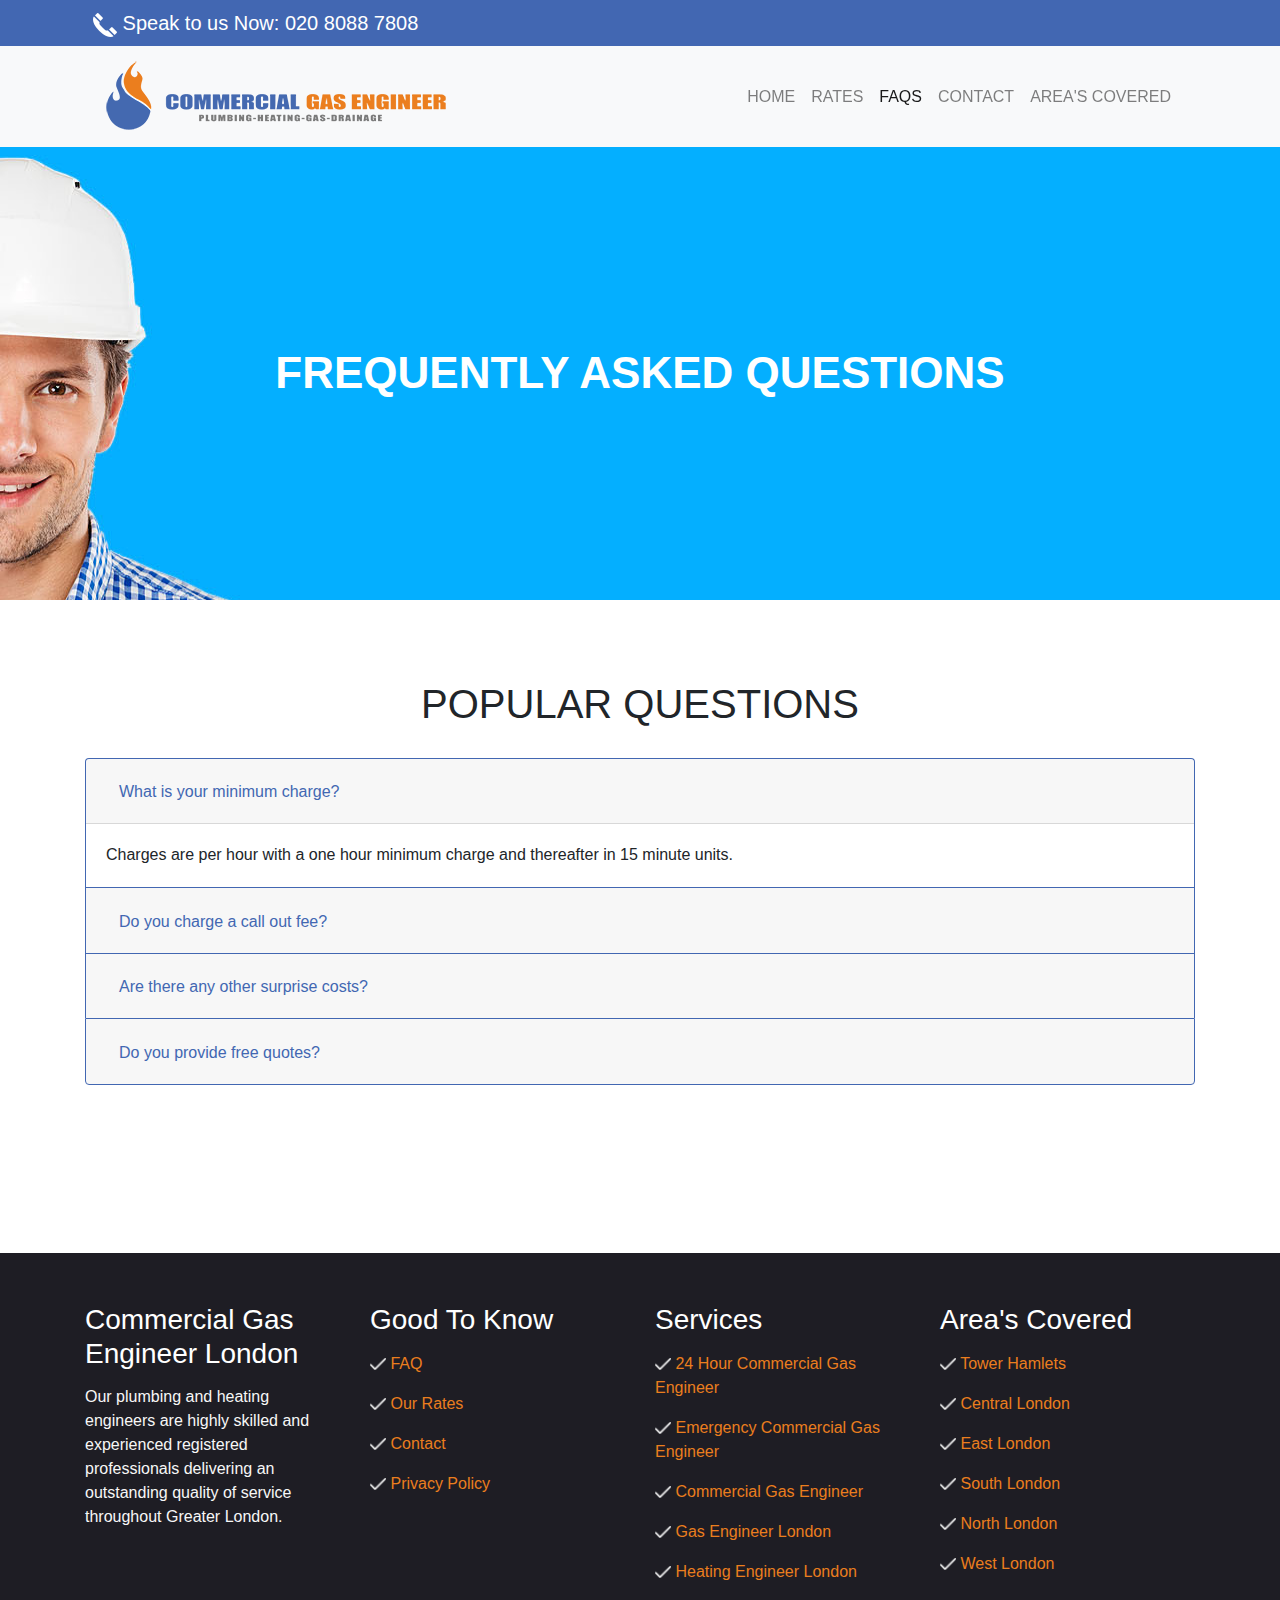
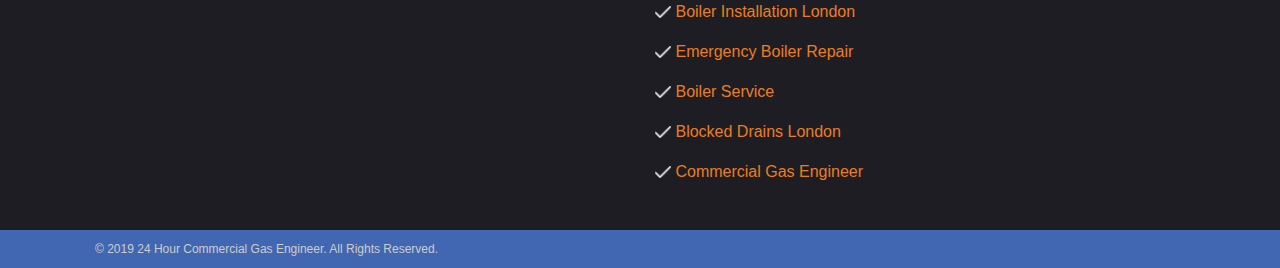
<file: faq.html>
<!DOCTYPE html>
<html lang="en">
<head>
    <meta charset="UTF-8">
    <meta name="description" content="Commercial Gas Engineer London">
    <meta name="keywords" content="Gas Engineer">
    <meta name="viewport" content="width=device-width, initial-scale=1.0">
    <meta http-equiv="X-UA-Compatible" content="ie=edge">
    <title>FAQ | Commercial Gas Engineer London | Central London | Commercial Gas Engineer</title>

    <!-- <script src="https://kit.fontawesome.com/27ad0ca7fa.js"></script> -->
    <!-- JSON-LD markup generated by Google Structured Data Markup Helper. -->

     <!-- Faq schema -->
    <script type="application/ld+json">
      {
        "@context": "https://schema.org",
        "@type": "FAQPage",
        "mainEntity": [{
          "@type": "Question",
          "name": "What is your minimum charge?",
          "acceptedAnswer": {
            "@type": "Answer",
            "text": "Charges are per hour with a one hour minimum charge and thereafter in 15 minute units. <a href='https://commercial-gas-engineer.co.uk/faq.html'> Click here </a> "
          }
        }, {
          "@type": "Question",
          "name": "Do you charge a call out fee?",
          "acceptedAnswer": {
            "@type": "Answer",
            "text": "Unlike many other London plumbing companies we do not charge a call out fee. <a href='https://commercial-gas-engineer.co.uk/faq.html'> Click here </a>"
          }
        }, {
          "@type": "Question",
          "name": " Are there any other surprise costs?",
          "acceptedAnswer": {
            "@type": "Answer",
            "text": "No surprises whatsoever. Our rates are fixed and transparent so you know exactly what you’ll be paying before we carry out any work. <br/> <p><a href='https://commercial-gas-engineer.co.uk/faq.html'> Click here </a>"
          }
        }, {
          "@type": "Question",
          "name": "Do you provide free quotes?",
          "acceptedAnswer": {
            "@type": "Answer",
            "text": "We can provide you with a free ‘no obligation’ quote and estimates for your all plumbing work.<a href='https://commercial-gas-engineer.co.uk/faq.html'> Click here </a>"
          }
        }]
        }
      </script>
    <!-- Local business Schema -->
    <script type="application/ld+json">
      {
        "@context": "https://schema.org",
        "@type": "LocalBusiness",
        "image": "https://commercial-gas-engineer.co.uk/images/logo.png",
        "@id": "https://commercial-gas-engineer.co.uk/",
        "name": "Commercial Gas Engineer",
        "address": {
          "@type": "PostalAddress", 
          "streetAddress": "Hanbury Street",
          "addressLocality": "London",
          "addressRegion": "London",
          "postalCode": "E1 5JZ",
          "addressCountry": "UK"
        },
        
        "geo": {
          "@type": "GeoCoordinates",
          "latitude": 51.520110,
          "longitude": -0.064103
        },
        "url": "https://commercial-gas-engineer.co.uk/contact.html",
        "telephone": "020 8088 7808",
        
        "openingHoursSpecification": 
        [
          {
            "@type": "OpeningHoursSpecification",
            "dayOfWeek": [
              "Monday",
              "Friday"
            ],
            "opens": "10:30",
            "closes": "22:00"
          }
          
         
        ]
        
      }
  </script>

  <!-- Search Schema -->
  <script type="application/ld+json">
      // John searched for Best gas engineer.
      {
          "@context": "http://schema.org",
          "@type": "SearchAction",
          "agent": {
          "@type": "Person",
          "name": "John"
          },
          "query": "Best Commercial Gas Engineer in London"
      }
    </script>

      <!-- Breadcrumbs Schema -->
      <script type="application/ld+json">
          {
              "@context": "https://schema.org",
              "@type": "BreadcrumbList",
              "itemListElement": [{
                  "@type": "ListItem",
                  "position": 1,
                  "name": "Rates",
                  "item": "https://commercial-gas-engineer.co.uk/rates.html"
              },{
                  "@type": "ListItem",
                  "position": 2,
                  "name": "Contact",
                  "item": "https://commercial-gas-engineer.co.uk/contact.html"
              },{
                  "@type": "ListItem",
                  "position": 3,
                  "name": "FAQ's",
                  "item": "https://commercial-gas-engineer.co.uk/faq.html"
              },{
                  "@type": "ListItem",
                  "position": 4,
                  "name": "Area's Covered",
                  "item": "https://commercial-gas-engineer.co.uk/areas-covered.html"
              }]
          }
              
      </script>

      <!-- Review Schema -->
      <script type="application/ld+json">
          {
              "@context": "https://schema.org/",
              "@type": "Review",
              "itemReviewed": {
                  "@type": "LocalBusiness",
                  "image": "https://commercial-gas-engineer.co.uk/images/logo.png",
                  "name": "Commercial Gas Engineer London",
                  
                  "telephone": "020 8088 7078",
                  "address": {
                      "@type": "PostalAddress", 
                      "streetAddress": "Hanbury Street",
                      "addressLocality": "London",
                      "addressRegion": "London",
                      "postalCode": "E1 5JZ",
                      "addressCountry": "UK"
                    }
              },
              "reviewRating": {
                  "@type": "Rating",
                  "ratingValue": "5"
              },
              "name": "Commercial Gas Engineer",
              "author": {
                  "@type": "Person",
                  "name": "Felipe Free"
              },
              "reviewBody": "Great service and staff, Everything was done in time and in a very professional way, would recommend this company blindfolded.",
              "publisher": {
                  "@type": "Organization",
                  "name": "Google Map"
              }
          }
      </script>

    <!-- Favicons
	================================================== -->
	<link rel="icon" href="images/fav.png" type="image/x-icon" />
	<link rel="apple-touch-icon-precomposed" sizes="144x144" href="images/fav.png">
	<link rel="apple-touch-icon-precomposed" sizes="72x72" href="images/fav.png">
	<link rel="apple-touch-icon-precomposed" href="images/fav.png">
    <!-- <link rel="stylesheet" href="https://cdn.rawgit.com/stevenmonson/googleReviews/master/google-places.css"> -->
    <link rel="stylesheet" href="https://stackpath.bootstrapcdn.com/bootstrap/4.3.1/css/bootstrap.min.css" integrity="sha384-ggOyR0iXCbMQv3Xipma34MD+dH/1fQ784/j6cY/iJTQUOhcWr7x9JvoRxT2MZw1T" crossorigin="anonymous">
    <!-- <link href="https://stackpath.bootstrapcdn.com/font-awesome/4.7.0/css/font-awesome.min.css" rel="stylesheet" integrity="sha384-wvfXpqpZZVQGK6TAh5PVlGOfQNHSoD2xbE+QkPxCAFlNEevoEH3Sl0sibVcOQVnN" crossorigin="anonymous"> -->
    <link rel="stylesheet" href="css/style.css">
</head>
<body>
    
    <div class="container-fluid">
      <!-- top bar -->
    <div class="top-bar base-color">
        <div class="container">
              <div class="row">
                  <div class="col">
                    <p class="top-bar-text">
                         <span><img src="images/old-handphone.png" alt="icon" class="img-responsive"> Speak to us Now: </span> <a  href="tel:020 8088 7808">  020 8088 7808</a>
                    </p>      
                  </div>
              </div>
        </div>
    </div>
    <!-- menu bar  -->
    <div class="header bg-light">
        <div class="container">
            <nav class="navbar sticky-top navbar-expand-lg navbar-light  ">
                <a class="navbar-brand" href="index.html"><img class="img-fluid" src="images/logo-31.png" alt=""></a>
                <button class="navbar-toggler" type="button" data-toggle="collapse" data-target="#navbarSupportedContent" aria-controls="navbarSupportedContent" aria-expanded="false" aria-label="Toggle navigation">
                  <span class="navbar-toggler-icon"></span>
                </button>
              
                <div class="collapse navbar-collapse " id="navbarSupportedContent">
                  <ul class="navbar-nav ml-auto text-uppercase ">
                    <li class="nav-item ">
                      <a class="nav-link" href="index.html">Home <span class="sr-only">(current)</span></a>
                    </li>
                    <li class="nav-item ">
                      <a class="nav-link" href="rates.html">Rates</a>
                    </li>
                    <li class="nav-item active">
                        <a class="nav-link" href="faq.html">Faqs</a>
                    </li>
                    <li class="nav-item">
                        <a class="nav-link" href="contact.html">Contact</a>
                    </li>
                    <li class="nav-item">
                        <a class="nav-link" href="areas-covered.html">Area's Covered</a>
                    </li>
        
                  </ul>
                  
                </div>
              </nav>
        </div>
    </div>

    <div class="header-block">

    </div>
    </div>

    <div class="container-fluid">
      <div class="main-content">
        <div class="faq-hero-image">
            <div class="container">
                <div class="row">
                    <div class="col">
                        <div class="hero-text-block">
                            <h1 class="text-uppercase text-center">Frequently Asked Questions</h1>
                            <!-- <h4>Available Round The Clock <br>
                                    Fast Response Time <br>
                                    Best Rates Guaranteed <br>
                                    Work Guaranteed</h4>
                            <button class="btn  btn-lg text-uppercase secondary-color" onclick="window.location.href = 'tel:020 8088 7808';"><i class="fas fa-phone-alt"></i>  020 8088 7808</button> -->
                        </div>
                    </div>
                </div>
            </div>
        </div> 
        <div class="faq">
            <div class="container">
                <div class="row">
                    <div class="col">
                        <div class="faq-header">
                            <h1 class="text-center">
                                POPULAR QUESTIONS
                            </h1>
                        </div>
                        <div class="accordion" id="accordionExample">
                            <div class="card">
                              <div class="card-header" id="headingOne">
                                <h2 class="mb-0">
                                  <button class="btn btn-link" type="button" data-toggle="collapse" data-target="#collapseOne" aria-expanded="true" aria-controls="collapseOne">
                                        What is your minimum charge?
                                  </button>
                                </h2>
                              </div>
                          
                              <div id="collapseOne" class="collapse show" aria-labelledby="headingOne" data-parent="#accordionExample">
                                <div class="card-body">
                                        Charges are per hour with a one hour minimum charge and thereafter in 15 minute units.
                                </div>
                              </div>
                            </div>
                            <div class="card">
                              <div class="card-header" id="headingTwo">
                                <h2 class="mb-0">
                                  <button class="btn btn-link collapsed" type="button" data-toggle="collapse" data-target="#collapseTwo" aria-expanded="false" aria-controls="collapseTwo">
                                    Do you charge a call out fee?
                                  </button>
                                </h2>
                              </div>
                              <div id="collapseTwo" class="collapse" aria-labelledby="headingTwo" data-parent="#accordionExample">
                                <div class="card-body">
                                    Unlike many other London plumbing companies we do not charge a call out fee.
                                </div>
                              </div>
                            </div>
                            <div class="card">
                              <div class="card-header" id="headingThree">
                                <h2 class="mb-0">
                                  <button class="btn btn-link collapsed" type="button" data-toggle="collapse" data-target="#collapseThree" aria-expanded="false" aria-controls="collapseThree">
                                        Are there any other surprise costs?
                                  </button>
                                </h2>
                              </div>
                              <div id="collapseThree" class="collapse" aria-labelledby="headingThree" data-parent="#accordionExample">
                                <div class="card-body">
                                    No surprises whatsoever. Our rates are fixed and transparent so you know exactly what you’ll be paying before we carry out any work.
                                </div>
                              </div>
                            </div>
                            <div class="card">
                              <div class="card-header" id="headingFour">
                                <h2 class="mb-0">
                                  <button class="btn btn-link collapsed" type="button" data-toggle="collapse" data-target="#collapseFour" aria-expanded="false" aria-controls="collapseThree">
                                        Do you provide free quotes?
                                  </button>
                                </h2>
                              </div>
                              <div id="collapseFour" class="collapse" aria-labelledby="headingFour" data-parent="#accordionExample">
                                <div class="card-body">
                                        We can provide you with a free ‘no obligation’ quote and estimates for your all plumbing work.
                                </div>
                              </div>
                            </div>
                          </div>
                    </div>
                </div>
            </div>
        </div>
        
        <div class="cl-white seo">
          <small> <i>Commercial Gas Engineer | emergency Commercial Gas Engineer | plumbing services london | plumbing companies london | local plumbers london | emergency plumber north london | local plumbing services london | emergency london plumber | find a Commercial Gas Engineer | 24 hour Commercial Gas Engineer | plumber central london | plumber east london | emergency plumber west london | plumber north london |recommended plumbers london | emergency plumber south london | west london plumbing | 24 emergency plumbers london | plumber south east london | electrician london | london plumbing services | plumber south london | 24 hour emergency Commercial Gas Engineer |emergency plumber east london | emergency plumber east london | emergency plumber north london | emergency plumber south east london | emergency plumber west london | emergency plumber camden | emergency plumber walthamstow | best london plumbers | emergency plumbers wandsworth | emergency plumber central london | emergency plumbing services london | emergency plumber east london | urgent Commercial Gas Engineer | london plumbing ilford | checkatrade members directory | emergency plumber barnet | plumbers in london uk | plumber south west london | heating engineer near me | london plumbing and heating | heating and plumbing engineers | best plumbing london | boiler service london | plumber hackney | london plumbing hackney | plumber north west london | heating engineer london |london plumbing hackney | city plumbing walthamstow | emergency plumber wandsworth | plumbing contractors london | wapping plumbers | london plumbing hackney | plumbing repair london | london plumbing barking | commercial plumbers london | plumbing services east london | emergency plumber islington | emergency plumber hackney |rated plumbers london | plumber bethnal green | emergency plumber hammersmith | gas Commercial Gas Engineer | emergency plumber lewisham | plumber fulham london | plumber mile end | plumber canary wharf | plumber e14 | plumber e1 | plumber e12 | plumber e3 | plumber e5 | plumber e6 | plumber e15 | plumber e17 | plumber e16 | plumber e2 | plumber e8 | victorian plumbing london | plumber woodford green | emergency plumber number | plumbing companies in east london |plumber isle of dogs | reliable plumbers london |heating engineer north london | plumber canning town | plumber docklands | plumber shoreditch | plumber Bethnal Green | plumber Whitechapel |plumber Canary Wharf | plumber Silvertown | plumber Tower Hamlets | plumber Bow |plumber Poplar | plumber Shadwell | plumber Wapping | plumber Limehouse | plumber Hackney | plumber Stepney Green | plumber Old Street | plumber Islington| plumber Westminster | plumber Central London | plumber emergency plumber bethnal green |hackney plumbers review | plumber hackney london |plumber newham | redbridge plumbing | plumbing companies north london |out of hours plumber | plumber stepney green |plumber limehouse | plumber haggerston |emergency plumber swiss cottage </i> </small>
        </div>
    </div> 
    </div>  
        

    <div class="footer">
        <div class="footer-block">
                <div class="container">
                        <div class="row">
                            <div class="col-sm-6 col-md-3 ">
                                <div class="text-block">
                                    <h3>Commercial Gas Engineer London</h3>
                                    <p>Our plumbing and heating engineers are highly skilled and experienced registered professionals delivering an outstanding quality of service throughout Greater London.</p>
                                </div>
                            </div>
                            <div class="col-sm-6 col-md-3 ">
                                 <div class="text-block">
                                     <h3>Good To Know</h3>
                                    <p><img src="images/tick.png" alt="icon" class="img-responsive"> <a href="faq.html"> FAQ</a></p>
                                    <p><img src="images/tick.png" alt="icon" class="img-responsive"> <a href="rates.html"> Our Rates</a></p>
                                    <p><img src="images/tick.png" alt="icon" class="img-responsive"> <a href="contact.html"> Contact</a></p>
                                    <p><img src="images/tick.png" alt="icon" class="img-responsive"> <a href="#"> Privacy Policy</a></p>
                                </div>
                            </div>
                            <div class="col-sm-6 col-md-3 ">
                                <div class="text-block">
                                    <h3>Services</h3>
                                    <p><img src="images/tick.png" alt="icon" class="img-responsive"> <a href="#"> 24 Hour Commercial Gas Engineer</a></p>
                                    <p><img src="images/tick.png" alt="icon" class="img-responsive"> <a href="#"> Emergency Commercial Gas Engineer</a></p>
                                    <p><img src="images/tick.png" alt="icon" class="img-responsive"> <a href="#"> Commercial Gas Engineer</a></p>
                                    <p><img src="images/tick.png" alt="icon" class="img-responsive"> <a href="#"> Gas Engineer London</a></p>
                                    <p><img src="images/tick.png" alt="icon" class="img-responsive"> <a href="#"> Heating Engineer London</a></p>
                                    <p><img src="images/tick.png" alt="icon" class="img-responsive"> <a href="#"> Boiler Installation London</a></p>
                                    <p><img src="images/tick.png" alt="icon" class="img-responsive"> <a href="#"> Emergency Boiler Repair</a></p>
                                    <p><img src="images/tick.png" alt="icon" class="img-responsive"> <a href="#"> Boiler Service</a></p>
                                    <p><img src="images/tick.png" alt="icon" class="img-responsive"> <a href="#"> Blocked Drains London</a></p>
                                    <p><img src="images/tick.png" alt="icon" class="img-responsive"> <a href="#"> Commercial Gas Engineer</a></p>
                                </div>
                            </div>
                            <div class="col-sm-6 col-md-3 ">
                                <div class="text-block">
                                   <h3>Area's Covered</h3>
                                    <p><img src="images/tick.png" alt="icon" class="img-responsive"> <a href="#"> Tower Hamlets</a></p>
                                    <p><img src="images/tick.png" alt="icon" class="img-responsive"> <a href="#"> Central London</a></p>
                                    <p><img src="images/tick.png" alt="icon" class="img-responsive"> <a href="#"> East London</a></p>
                                    <p><img src="images/tick.png" alt="icon" class="img-responsive"> <a href="#"> South London</a></p>
                                    <p><img src="images/tick.png" alt="icon" class="img-responsive"> <a href="#"> North London</a></p>
                                    <p><img src="images/tick.png" alt="icon" class="img-responsive"> <a href="#"> West London</a></p>
                                 </div>
                            </div> 
                        </div>
                    </div>     
        </div>
        <div class="footer-copy">
            <div class="container">
                <div class="row">
                    <div class="col">
                        <p>© 2019 24 Hour Commercial Gas Engineer. All Rights Reserved.
                            </p>
                    </div>
                    <div class="col">

                    </div>
                </div>
            </div>
        </div>
    </div>

    
    
    <!-- <script src="https://kit.fontawesome.com/27ad0ca7fa.js"></script> -->
    <script src="https://code.jquery.com/jquery-3.3.1.slim.min.js" integrity="sha384-q8i/X+965DzO0rT7abK41JStQIAqVgRVzpbzo5smXKp4YfRvH+8abtTE1Pi6jizo" crossorigin="anonymous"></script>
    <script src="https://cdnjs.cloudflare.com/ajax/libs/popper.js/1.14.7/umd/popper.min.js" integrity="sha384-UO2eT0CpHqdSJQ6hJty5KVphtPhzWj9WO1clHTMGa3JDZwrnQq4sF86dIHNDz0W1" crossorigin="anonymous"></script>
    <script src="https://stackpath.bootstrapcdn.com/bootstrap/4.3.1/js/bootstrap.min.js" integrity="sha384-JjSmVgyd0p3pXB1rRibZUAYoIIy6OrQ6VrjIEaFf/nJGzIxFDsf4x0xIM+B07jRM" crossorigin="anonymous"></script>
</body>
</html>
</file>
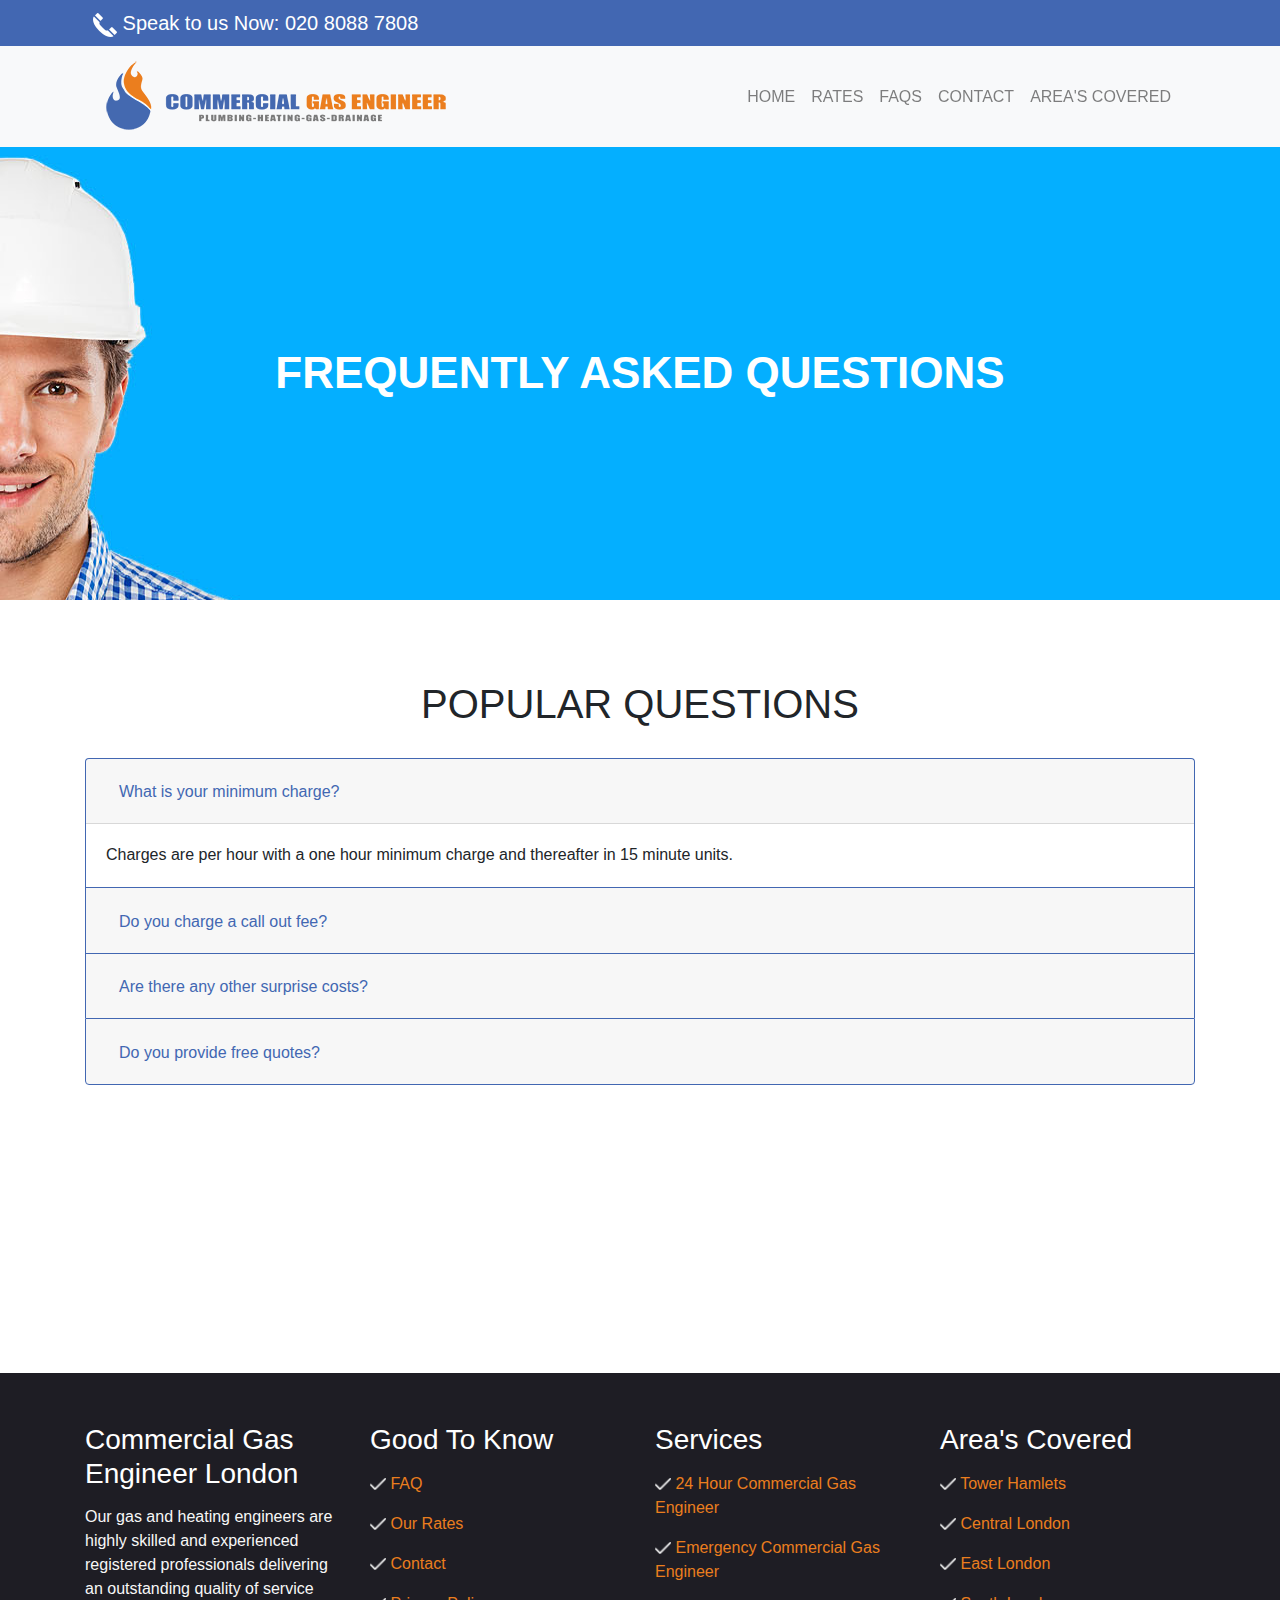
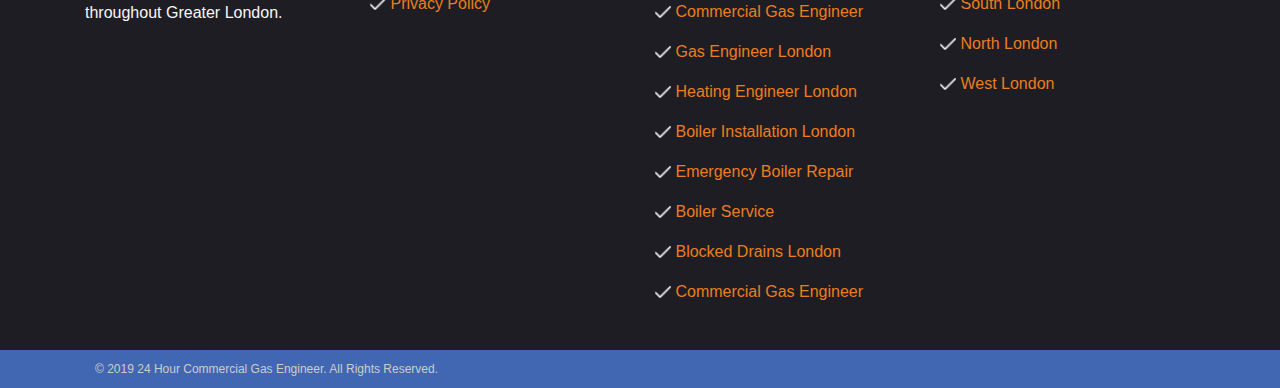
<file: QnA.html>
<!DOCTYPE html>
<html lang="en">
<head>
    <meta charset="UTF-8">
    <meta name="description" content="Commercial Gas Engineer | FAQ | London | UK | 24 Hour Commercial and Catering Engineer | Emergency | Local | Near Me | Best Rates Guaranteed | ">
    <meta name="keywords" content="Commercial Gas Engineer | FAQ | London | UK | 24 Hour Commercial and Catering Engineer | Emergency | Local | Near Me | Best Rates Guaranteed | ">
    <meta name="viewport" content="width=device-width, initial-scale=1.0">
    <meta http-equiv="X-UA-Compatible" content="ie=edge">
    <title>FAQ | Commercial Gas Engineer Central London | Local | Near Me | 24 Hour | Emergency | London | UK </title>

    <!-- <script src="https://kit.fontawesome.com/27ad0ca7fa.js"></script> -->

    <!-- Google Tag Manager -->
        <script>(function(w,d,s,l,i){w[l]=w[l]||[];w[l].push({'gtm.start':
        new Date().getTime(),event:'gtm.js'});var f=d.getElementsByTagName(s)[0],
        j=d.createElement(s),dl=l!='dataLayer'?'&l='+l:'';j.async=true;j.src=
        'https://www.googletagmanager.com/gtm.js?id='+i+dl;f.parentNode.insertBefore(j,f);
        })(window,document,'script','dataLayer','GTM-KM7FP84');</script>


          <!-- Global site tag (gtag.js) - Google Analytics -->
        <script async src="https://www.googletagmanager.com/gtag/js?id=UA-134860939-6"></script>
        <script>
          window.dataLayer = window.dataLayer || [];
          function gtag(){dataLayer.push(arguments);}
          gtag('js', new Date());

          gtag('config', 'UA-134860939-6');
        </script>

     <!--Q & A Schema -->
    
     <!--Q & A Schema -->
    
     <script type="application/ld+json">
        {
            "@context": "https://schema.org",
            "@type": "QAPage",
            "mainEntity": 
            {
            "@type": "Question",
            "name": "What is your minimum charge?",
            "text": "Charges are per hour with a one hour minimum charge and thereafter in 15 minute units. <a href='https://commercial-gas-engineer.co.uk/qna.html'> Click here </a>",
            "answerCount": 3,
            "upvoteCount": 26,
            "dateCreated": "2019-07-23T21:11Z",
            "author": {
                "@type": "Person",
                "name": "Martuza"
            },
            "acceptedAnswer": {
                "@type": "Answer",
                "text": "Charges are per hour with a one hour minimum charge and thereafter in 15 minute units.",
                "dateCreated": "2019-06-02T21:11Z",
                "upvoteCount": 137,
                "url": "https://commercial-gas-engineer.co.uk/qna.html",
                "author": {
                "@type": "Person",
                "name": "SomeUser"
                }
            },
            "suggestedAnswer": [
                {
                "@type": "Answer",
                "text": "Charges are per hour with a one hour minimum charge and thereafter in 15 minute units.",
                "dateCreated": "2019-06-02T21:11Z",
                "upvoteCount": 42,
                "url": "https://commercial-gas-engineer.co.uk/qna.html",
                "author": {
                    "@type": "Person",
                    "name": "AnotherUser"
                }
                }, {
                "@type": "Answer",
                "text": "Charges are per hour with a one hour minimum charge and thereafter in 15 minute units.",
                "dateCreated": "2019-07-06T21:11Z",
                "upvoteCount": 0,
                "url": "https://commercial-gas-engineer.co.uk/qna.html",
                "author": {
                    "@type": "Person",
                    "name": "ConfusedUser"
                }
                }
            ]
            }
        }
        </script>

        <script type="application/ld+json">
        {
            "@context": "https://schema.org",
            "@type": "QAPage",
            "mainEntity": 
            {
                "@type": "Question",
            "name": "Do you charge a call out fee?",
            "text": "Unlike many other London plumbing companies we do not charge a call out fee. <a href='https://commercial-gas-engineer.co.uk/qna.html'> Click here </a>",
            "answerCount": 3,
            "upvoteCount": 26,
            "dateCreated": "2019-07-23T21:11Z",
            "author": {
                "@type": "Person",
                "name": "Martuza"
            },
            "acceptedAnswer": {
                "@type": "Answer",
                "text": "Unlike many other London plumbing companies we do not charge a call out fee.",
                "dateCreated": "2019-06-02T21:11Z",
                "upvoteCount": 137,
                "url": "https://commercial-gas-engineer.co.uk/qna.html",
                "author": {
                "@type": "Person",
                "name": "SomeUser"
                }
            },
            "suggestedAnswer": [
                {
                "@type": "Answer",
                "text": "Unlike many other London plumbing companies we do not charge a call out fee.",
                "dateCreated": "2019-06-02T21:11Z",
                "upvoteCount": 42,
                "url": "https://commercial-gas-engineer.co.uk/qna.html",
                "author": {
                    "@type": "Person",
                    "name": "AnotherUser"
                }
                }, {
                "@type": "Answer",
                "text": "Unlike many other London plumbing companies we do not charge a call out fee.",
                "dateCreated": "2019-07-06T21:11Z",
                "upvoteCount": 0,
                "url": "https://commercial-gas-engineer.co.uk/qna.html",
                "author": {
                    "@type": "Person",
                    "name": "ConfusedUser"
                }
                }
            ]
            
            }
        }
    </script>

    <script type="application/ld+json">
        {
            "@context": "https://schema.org",
            "@type": "QAPage",
            "mainEntity": 
            {
                "@type": "Question",
            "name": " Are there any other surprise costs?",
            "text": "No surprises whatsoever. Our rates are fixed and transparent so you know exactly what you’ll be paying before we carry out any work. <br/> <a href='https://commercial-gas-engineer.co.uk/qna.html'> Click here </a>",
            "answerCount": 3,
            "upvoteCount": 26,
            "dateCreated": "2019-07-23T21:11Z",
            "author": {
                "@type": "Person",
                "name": "Martuza"
            },
            "acceptedAnswer": {
                "@type": "Answer",
                "text": "No surprises whatsoever. Our rates are fixed and transparent so you know exactly what you’ll be paying before we carry out any work. <br/>",
                "dateCreated": "2019-06-02T21:11Z",
                "upvoteCount": 137,
                "url": "https://commercial-gas-engineer.co.uk/qna.html",
                "author": {
                "@type": "Person",
                "name": "SomeUser"
                }
            },
            "suggestedAnswer": [
                {
                "@type": "Answer",
                "text": "No surprises whatsoever. Our rates are fixed and transparent so you know exactly what you’ll be paying before we carry out any work. <br/>",
                "dateCreated": "2019-06-02T21:11Z",
                "upvoteCount": 42,
                "url": "https://commercial-gas-engineer.co.uk/qna.html",
                "author": {
                    "@type": "Person",
                    "name": "AnotherUser"
                }
                }, {
                "@type": "Answer",
                "text": "No surprises whatsoever. Our rates are fixed and transparent so you know exactly what you’ll be paying before we carry out any work. <br/>",
                "dateCreated": "2019-07-06T21:11Z",
                "upvoteCount": 0,
                "url": "https://commercial-gas-engineer.co.uk/qna.html",
                "author": {
                    "@type": "Person",
                    "name": "ConfusedUser"
                }
                }
            ]
            }
        
    }
    
    </script>
    <script type="application/ld+json">
        {
            "@context": "https://schema.org",
            "@type": "QAPage",
            "mainEntity": 
            {
                "@type": "Question",
            "name": "Do you provide free quotes?",
            "text": "We can provide you with a free ‘no obligation’ quote and estimates for your all plumbing work. <br/> <a href='https://commercial-gas-engineer.co.uk/qna.html'> Click here </a>",
            "answerCount": 3,
            "upvoteCount": 26,
            "dateCreated": "2019-07-23T21:11Z",
            "author": {
                "@type": "Person",
                "name": "Martuza"
            },
            "acceptedAnswer": {
                "@type": "Answer",
                "text": "We can provide you with a free ‘no obligation’ quote and estimates for your all plumbing work. <br/>",
                "dateCreated": "2019-06-02T21:11Z",
                "upvoteCount": 137,
                "url": "https://commercial-gas-engineer.co.uk/qna.html",
                "author": {
                "@type": "Person",
                "name": "SomeUser"
                }
            },
            "suggestedAnswer": [
                {
                "@type": "Answer",
                "text": "We can provide you with a free ‘no obligation’ quote and estimates for your all plumbing work. <br/>",
                "dateCreated": "2019-06-02T21:11Z",
                "upvoteCount": 42,
                "url": "https://commercial-gas-engineer.co.uk/qna.html",
                "author": {
                    "@type": "Person",
                    "name": "AnotherUser"
                }
                }, {
                "@type": "Answer",
                "text": "We can provide you with a free ‘no obligation’ quote and estimates for your all plumbing work. <br/>",
                "dateCreated": "2019-07-06T21:11Z",
                "upvoteCount": 0,
                "url": "https://commercial-gas-engineer.co.uk/qna.html",
                "author": {
                    "@type": "Person",
                    "name": "ConfusedUser"
                }
                }
            ]
            }
        
    }
    
    </script>


    <!-- Local business Schema -->
    <script type="application/ld+json">
      {
        "@context": "https://schema.org",
        "@type": "LocalBusiness",
        "image": "https://commercial-gas-engineer.co.uk/images/logo.png",
        "@id": "https://commercial-gas-engineer.co.uk/",
        "priceRange" : "£80 - £450",
        "name": "Commercial Gas Engineer",
        "address": {
          "@type": "PostalAddress",
          "streetAddress": "Hanbury Street",
          "addressLocality": "London",
          "addressRegion": "London",
          "postalCode": "E1 5JZ",
          "addressCountry": "UK"
        },

        "geo": {
          "@type": "GeoCoordinates",
          "latitude": 51.520110,
          "longitude": -0.064103
        },
        "url": "https://commercial-gas-engineer.co.uk/contact.html",
        "telephone": "020 8088 7808",

        "openingHoursSpecification":
        [
          {
            "@type": "OpeningHoursSpecification",
            "dayOfWeek": [
              "Monday",
              "Friday"
            ],
            "opens": "10:30",
            "closes": "22:00"
          }


        ]

      }
  </script>

  <!-- Search Schema -->
  <script type="application/ld+json">

    {
        "@context": "http://schema.org",
        "@type": "Website",
        "url": "https://commercial-gas-engineer.co.uk",
        "potentialAction": {
        "@type": "SearchAction",
        "target": "https://commercial-gas-engineer.co.uk?q={search_term_string}",
        "query-input": "required name=search_term_string"
        }

    }
  </script>

      <!-- Breadcrumbs Schema -->
      <script type="application/ld+json">
          {
              "@context": "https://schema.org",
              "@type": "BreadcrumbList",
              "itemListElement": [{
                  "@type": "ListItem",
                  "position": 1,
                  "name": "Rates",
                  "item": "https://commercial-gas-engineer.co.uk/rates.html"
              },{
                  "@type": "ListItem",
                  "position": 2,
                  "name": "Contact",
                  "item": "https://commercial-gas-engineer.co.uk/contact.html"
              },{
                  "@type": "ListItem",
                  "position": 3,
                  "name": "FAQ's",
                  "item": "https://commercial-gas-engineer.co.uk/faq.html"
              },{
                  "@type": "ListItem",
                  "position": 4,
                  "name": "Area's Covered",
                  "item": "https://commercial-gas-engineer.co.uk/areas-covered.html"
              }]
          }

      </script>

      <!-- Review Schema -->
      <script type="application/ld+json">
          {
              "@context": "https://schema.org/",
              "@type": "Review",
              "itemReviewed": {
                  "@type": "LocalBusiness",
                  "image": "https://commercial-gas-engineer.co.uk/images/logo.png",
                  "name": "Commercial Gas Engineer London",
                  "priceRange" : "£80 - £450",
                  "telephone": "020 8088 7078",
                  "address": {
                      "@type": "PostalAddress",
                      "streetAddress": "Hanbury Street",
                      "addressLocality": "London",
                      "addressRegion": "London",
                      "postalCode": "E1 5JZ",
                      "addressCountry": "UK"
                    }
              },
              "reviewRating": {
                  "@type": "Rating",
                  "ratingValue": "5"
              },
              "name": "Commercial Gas Engineer",
              "author": {
                  "@type": "Person",
                  "name": "Felipe Free"
              },
              "reviewBody": "Great service and staff, Everything was done in time and in a very professional way, would recommend this company blindfolded.",
              "publisher": {
                  "@type": "Organization",
                  "name": "Google Map"
              }
          }
      </script>

    <!-- Favicons
	================================================== -->
	<link rel="icon" href="images/fav.png" type="image/x-icon" />
	<link rel="apple-touch-icon-precomposed" sizes="144x144" href="images/fav.png">
	<link rel="apple-touch-icon-precomposed" sizes="72x72" href="images/fav.png">
	<link rel="apple-touch-icon-precomposed" href="images/fav.png">
    <!-- <link rel="stylesheet" href="https://cdn.rawgit.com/stevenmonson/googleReviews/master/google-places.css"> -->
    <link rel="stylesheet" href="https://stackpath.bootstrapcdn.com/bootstrap/4.3.1/css/bootstrap.min.css" integrity="sha384-ggOyR0iXCbMQv3Xipma34MD+dH/1fQ784/j6cY/iJTQUOhcWr7x9JvoRxT2MZw1T" crossorigin="anonymous">
    <!-- <link href="https://stackpath.bootstrapcdn.com/font-awesome/4.7.0/css/font-awesome.min.css" rel="stylesheet" integrity="sha384-wvfXpqpZZVQGK6TAh5PVlGOfQNHSoD2xbE+QkPxCAFlNEevoEH3Sl0sibVcOQVnN" crossorigin="anonymous"> -->
    <link rel="stylesheet" href="css/style.css">
</head>
<body>
   <!-- Google Tag Manager (noscript) -->
        <noscript><iframe src="https://www.googletagmanager.com/ns.html?id=GTM-KM7FP84"
        height="0" width="0" style="display:none;visibility:hidden"></iframe></noscript>
        <!-- End Google Tag Manager (noscript) -->

    <div class="container-fluid">
      <!-- top bar -->
    <div class="top-bar base-color">
        <div class="container">
              <div class="row">
                  <div class="col">
                    <p class="top-bar-text">
                         <span><img src="images/old-handphone.png" alt="icon" class="img-responsive"> Speak to us Now: </span> <a  href="tel:020 8088 7808">  020 8088 7808</a>
                    </p>
                  </div>
              </div>
        </div>
    </div>
    <!-- menu bar  -->
    <div class="header bg-light">
        <div class="container">
            <nav class="navbar sticky-top navbar-expand-lg navbar-light  ">
                <a class="navbar-brand" href="index.html"><img class="img-fluid" src="images/logo-31.png" alt=""></a>
                <button class="navbar-toggler" type="button" data-toggle="collapse" data-target="#navbarSupportedContent" aria-controls="navbarSupportedContent" aria-expanded="false" aria-label="Toggle navigation">
                  <span class="navbar-toggler-icon"></span>
                </button>

                <div class="collapse navbar-collapse " id="navbarSupportedContent">
                  <ul class="navbar-nav ml-auto text-uppercase ">
                    <li class="nav-item ">
                      <a class="nav-link" href="index.html">Home <span class="sr-only">(current)</span></a>
                    </li>
                    <li class="nav-item ">
                      <a class="nav-link" href="rates.html">Rates</a>
                    </li>
                    <li class="nav-item ">
                        <a class="nav-link" href="faq.html">Faqs</a>
                    </li>
                    <li class="nav-item">
                        <a class="nav-link" href="contact.html">Contact</a>
                    </li>
                    <li class="nav-item">
                        <a class="nav-link" href="areas-covered.html">Area's Covered</a>
                    </li>

                  </ul>

                </div>
              </nav>
        </div>
    </div>

    <div class="header-block">

    </div>
    </div>

    <div class="container-fluid">
      <div class="main-content">
        <div class="faq-hero-image">
            <div class="container">
                <div class="row">
                    <div class="col">
                        <div class="hero-text-block">
                            <h1 class="text-uppercase text-center">Frequently Asked Questions</h1>
                            <!-- <h4>Available Round The Clock <br>
                                    Fast Response Time <br>
                                    Best Rates Guaranteed <br>
                                    Work Guaranteed</h4>
                            <button class="btn  btn-lg text-uppercase secondary-color" onclick="window.location.href = 'tel:020 8088 7808';"><i class="fas fa-phone-alt"></i>  020 8088 7808</button> -->
                        </div>
                    </div>
                </div>
            </div>
        </div>
        <div class="faq">
            <div class="container">
                <div class="row">
                    <div class="col">
                        <div class="faq-header">
                            <h1 class="text-center">
                                POPULAR QUESTIONS
                            </h1>
                        </div>
                        <div class="accordion" id="accordionExample">
                            <div class="card">
                              <div class="card-header" id="headingOne">
                                <h2 class="mb-0">
                                  <button class="btn btn-link" type="button" data-toggle="collapse" data-target="#collapseOne" aria-expanded="true" aria-controls="collapseOne">
                                        What is your minimum charge?
                                  </button>
                                </h2>
                              </div>

                              <div id="collapseOne" class="collapse show" aria-labelledby="headingOne" data-parent="#accordionExample">
                                <div class="card-body">
                                        Charges are per hour with a one hour minimum charge and thereafter in 15 minute units.
                                </div>
                              </div>
                            </div>
                            <div class="card">
                              <div class="card-header" id="headingTwo">
                                <h2 class="mb-0">
                                  <button class="btn btn-link collapsed" type="button" data-toggle="collapse" data-target="#collapseTwo" aria-expanded="false" aria-controls="collapseTwo">
                                    Do you charge a call out fee?
                                  </button>
                                </h2>
                              </div>
                              <div id="collapseTwo" class="collapse" aria-labelledby="headingTwo" data-parent="#accordionExample">
                                <div class="card-body">
                                    Unlike many other London plumbing companies we do not charge a call out fee.
                                </div>
                              </div>
                            </div>
                            <div class="card">
                              <div class="card-header" id="headingThree">
                                <h2 class="mb-0">
                                  <button class="btn btn-link collapsed" type="button" data-toggle="collapse" data-target="#collapseThree" aria-expanded="false" aria-controls="collapseThree">
                                        Are there any other surprise costs?
                                  </button>
                                </h2>
                              </div>
                              <div id="collapseThree" class="collapse" aria-labelledby="headingThree" data-parent="#accordionExample">
                                <div class="card-body">
                                    No surprises whatsoever. Our rates are fixed and transparent so you know exactly what you’ll be paying before we carry out any work.
                                </div>
                              </div>
                            </div>
                            <div class="card">
                              <div class="card-header" id="headingFour">
                                <h2 class="mb-0">
                                  <button class="btn btn-link collapsed" type="button" data-toggle="collapse" data-target="#collapseFour" aria-expanded="false" aria-controls="collapseThree">
                                        Do you provide free quotes?
                                  </button>
                                </h2>
                              </div>
                              <div id="collapseFour" class="collapse" aria-labelledby="headingFour" data-parent="#accordionExample">
                                <div class="card-body">
                                        We can provide you with a free ‘no obligation’ quote and estimates for your all plumbing work.
                                </div>
                              </div>
                            </div>
                          </div>
                    </div>
                </div>
            </div>
        </div>

        <div class="cl-white seo">
          <small> <i>emergency Commercial Gas Engineer | local Commercial Gas Services London | Emergency London Commercial Gas Engineer| Find a Commercial Gas Engineer | 24 hour Commercial Gas Engineer | Commercial Gas Engineer central London | Commercial Gas Engineer east London | Emergency Commercial Gas Engineer west London | Commercial Gas Engineer north London |recommended plumbers London | Emergency Commercial Gas Engineer South London | West London Commercial Gas Engineer | 24 emergency plumbers London | Commercial Gas Engineer south east London | electrician London | London plumbing services | Commercial Gas Engineer South London | 24 hour emergency Commercial Gas Engineer |emergency Commercial Gas Engineer east London | emergency Commercial Gas Engineer east London | emergency Commercial Gas Engineer north London | emergency Commercial Gas Engineer South east London | emergency Commercial Gas Engineer west London | emergency Commercial Gas Engineer Camden | emergency Commercial Gas Engineer Walthamstow | best London plumbers | emergency plumbers Wandsworth | emergency Commercial Gas Engineer central London | emergency plumbing services London | emergency Commercial Gas Engineer east London | urgent Commercial Gas Engineer | London plumbing Ilford | checkatrade members directory | emergency Commercial Gas Engineer barnet | plumbers in London uk | Commercial Gas Engineer south west London | heating engineer near me | London plumbing and heating | heating and plumbing engineers | best plumbing London | boiler service London | Commercial Gas Engineer hackney | London plumbing hackney | Commercial Gas Engineer north west London | heating engineer London |London plumbing hackney | city plumbing Walthamstow | emergency Commercial Gas Engineer Wandsworth | plumbing contractors London | wapping plumbers | London plumbing hackney | plumbing repair London | London plumbing barking | commercial plumbers London | plumbing services east London | emergency Commercial Gas Engineer Islington | emergency Commercial Gas Engineer hackney |rated plumbers London | Commercial Gas Engineer bethnal green | emergency Commercial Gas Engineer Hammersmith | Gas Commercial Gas Engineer | emergency Commercial Gas Engineer lewisham | Commercial Gas Engineer Fulham London | Commercial Gas Engineer mile end | Commercial Gas Engineer canary wharf | Commercial Gas Engineer E14 | Commercial Gas Engineer E1 | Commercial Gas Engineer E12 | Commercial Gas Engineer E3 | Commercial Gas Engineer E5 | Commercial Gas Engineer E6 | E7 | E8 | E10 | E11 | Commercial Gas Engineer E15 | Commercial Gas Engineer E17 | Commercial Gas Engineer E16 | Commercial Gas Engineer E2 | Commercial Gas Engineer | victorian plumbing London | Commercial Gas Engineer Woodford green | emergency Commercial Gas Engineer number | plumbing companies in east London |Commercial Gas Engineer Isle of dogs | reliable plumbers London |heating engineer north London | Commercial Gas Engineer Canning town | Commercial Gas Engineer Docklands | Commercial Gas Engineer Shoreditch | Commercial Gas Engineer Bethnal Green | Commercial Gas Engineer Whitechapel |Commercial Gas Engineer Canary Wharf | Commercial Gas Engineer Silvertown | Commercial Gas EngineerTower Hamlets | Commercial Gas Engineer Bow |Commercial Gas Engineer Poplar | Commercial Gas Engineer Shadwell | Commercial Gas Engineer Wapping | Commercial Gas Engineer Limehouse | Commercial Gas EngineerHackney | Commercial Gas Engineer Stepney Green | Commercial Gas EngineerOld Street | Commercial Gas EngineerIslington| Commercial Gas Engineer Westminster | Commercial Gas EngineerCentral London | Commercial Gas Engineer emergency Commercial Gas Engineer bethnal green |hackney plumbers review | Commercial Gas Engineer hackney London |Commercial Gas Engineer Newham | Redbridge plumbing | plumbing companies north London |out of hours Commercial Gas Engineer| Commercial Gas Engineer Stepney green |Commercial Gas Engineer Limehouse | Commercial Gas Engineer Haggerston |emergency Commercial Gas Engineer Swiss cottage | SW1 | SW2 | SW3 | SW4 | E1 Head district
E2 Bethnal Green | E3 Bow | E4 Chingford | E5 Clapton | E6 East Ham | E7 Forest Gate | E8 Hackney | E9 Homerton | E10 Leyton | E11 Leytonstone | E12 Manor Park | E13 Plaistow | E14 Poplar | E15 Stratford | E16 Victoria Docks and North Woolwich | E17 Walthamstow | E18 Woodford and South Woodford | E20 Olympic Park SW1 Head district | SW2 Brixton | SW3 Chelsea | SW4 Clapham | SW5 Earls Court | SW6 Fulham | SW7 South Kensington | SW8 South Lambeth | SW9 Stockwell | SW10 West Brompton </i> </small>
        </div>
    </div>
    </div>


    <div class="footer">
        <div class="footer-block">
                <div class="container">
                        <div class="row">
                            <div class="col-sm-6 col-md-3 ">
                                <div class="text-block">
                                    <h3>Commercial Gas Engineer London</h3>
                                    <p>Our gas and heating engineers are highly skilled and experienced registered professionals delivering an outstanding quality of service throughout Greater London.</p>
                                </div>
                            </div>
                            <div class="col-sm-6 col-md-3 ">
                                 <div class="text-block">
                                     <h3>Good To Know</h3>
                                    <p><img src="images/tick.png" alt="icon" class="img-responsive"> <a href="faq.html"> FAQ</a></p>
                                    <p><img src="images/tick.png" alt="icon" class="img-responsive"> <a href="rates.html"> Our Rates</a></p>
                                    <p><img src="images/tick.png" alt="icon" class="img-responsive"> <a href="contact.html"> Contact</a></p>
                                    <p><img src="images/tick.png" alt="icon" class="img-responsive"> <a href="privacy-policy.html"> Privacy Policy</a></p>
                                </div>
                            </div>
                            <div class="col-sm-6 col-md-3 ">
                                <div class="text-block">
                                    <h3>Services</h3>
                                    <p><img src="images/tick.png" alt="icon" class="img-responsive"> <a href="#"> 24 Hour Commercial Gas Engineer</a></p>
                                    <p><img src="images/tick.png" alt="icon" class="img-responsive"> <a href="#"> Emergency Commercial Gas Engineer</a></p>
                                    <p><img src="images/tick.png" alt="icon" class="img-responsive"> <a href="#"> Commercial Gas Engineer</a></p>
                                    <p><img src="images/tick.png" alt="icon" class="img-responsive"> <a href="#"> Gas Engineer London</a></p>
                                    <p><img src="images/tick.png" alt="icon" class="img-responsive"> <a href="#"> Heating Engineer London</a></p>
                                    <p><img src="images/tick.png" alt="icon" class="img-responsive"> <a href="#"> Boiler Installation London</a></p>
                                    <p><img src="images/tick.png" alt="icon" class="img-responsive"> <a href="#"> Emergency Boiler Repair</a></p>
                                    <p><img src="images/tick.png" alt="icon" class="img-responsive"> <a href="#"> Boiler Service</a></p>
                                    <p><img src="images/tick.png" alt="icon" class="img-responsive"> <a href="#"> Blocked Drains London</a></p>
                                    <p><img src="images/tick.png" alt="icon" class="img-responsive"> <a href="#"> Commercial Gas Engineer</a></p>
                                </div>
                            </div>
                            <div class="col-sm-6 col-md-3 ">
                                <div class="text-block">
                                   <h3>Area's Covered</h3>
                                    <p><img src="images/tick.png" alt="icon" class="img-responsive"> <a href="#"> Tower Hamlets</a></p>
                                    <p><img src="images/tick.png" alt="icon" class="img-responsive"> <a href="#"> Central London</a></p>
                                    <p><img src="images/tick.png" alt="icon" class="img-responsive"> <a href="#"> East London</a></p>
                                    <p><img src="images/tick.png" alt="icon" class="img-responsive"> <a href="#"> South London</a></p>
                                    <p><img src="images/tick.png" alt="icon" class="img-responsive"> <a href="#"> North London</a></p>
                                    <p><img src="images/tick.png" alt="icon" class="img-responsive"> <a href="#"> West London</a></p>
                                 </div>
                            </div>
                        </div>
                    </div>
        </div>
        <div class="footer-copy">
            <div class="container">
                <div class="row">
                    <div class="col">
                        <p>© 2019 24 Hour Commercial Gas Engineer. All Rights Reserved.
                            </p>
                    </div>
                    <div class="col">

                    </div>
                </div>
            </div>
        </div>
    </div>



    <!-- <script src="https://kit.fontawesome.com/27ad0ca7fa.js"></script> -->
    <script src="https://code.jquery.com/jquery-3.3.1.slim.min.js" integrity="sha384-q8i/X+965DzO0rT7abK41JStQIAqVgRVzpbzo5smXKp4YfRvH+8abtTE1Pi6jizo" crossorigin="anonymous"></script>
    <script src="https://cdnjs.cloudflare.com/ajax/libs/popper.js/1.14.7/umd/popper.min.js" integrity="sha384-UO2eT0CpHqdSJQ6hJty5KVphtPhzWj9WO1clHTMGa3JDZwrnQq4sF86dIHNDz0W1" crossorigin="anonymous"></script>
    <script src="https://stackpath.bootstrapcdn.com/bootstrap/4.3.1/js/bootstrap.min.js" integrity="sha384-JjSmVgyd0p3pXB1rRibZUAYoIIy6OrQ6VrjIEaFf/nJGzIxFDsf4x0xIM+B07jRM" crossorigin="anonymous"></script>
</body>
</html>
</file>
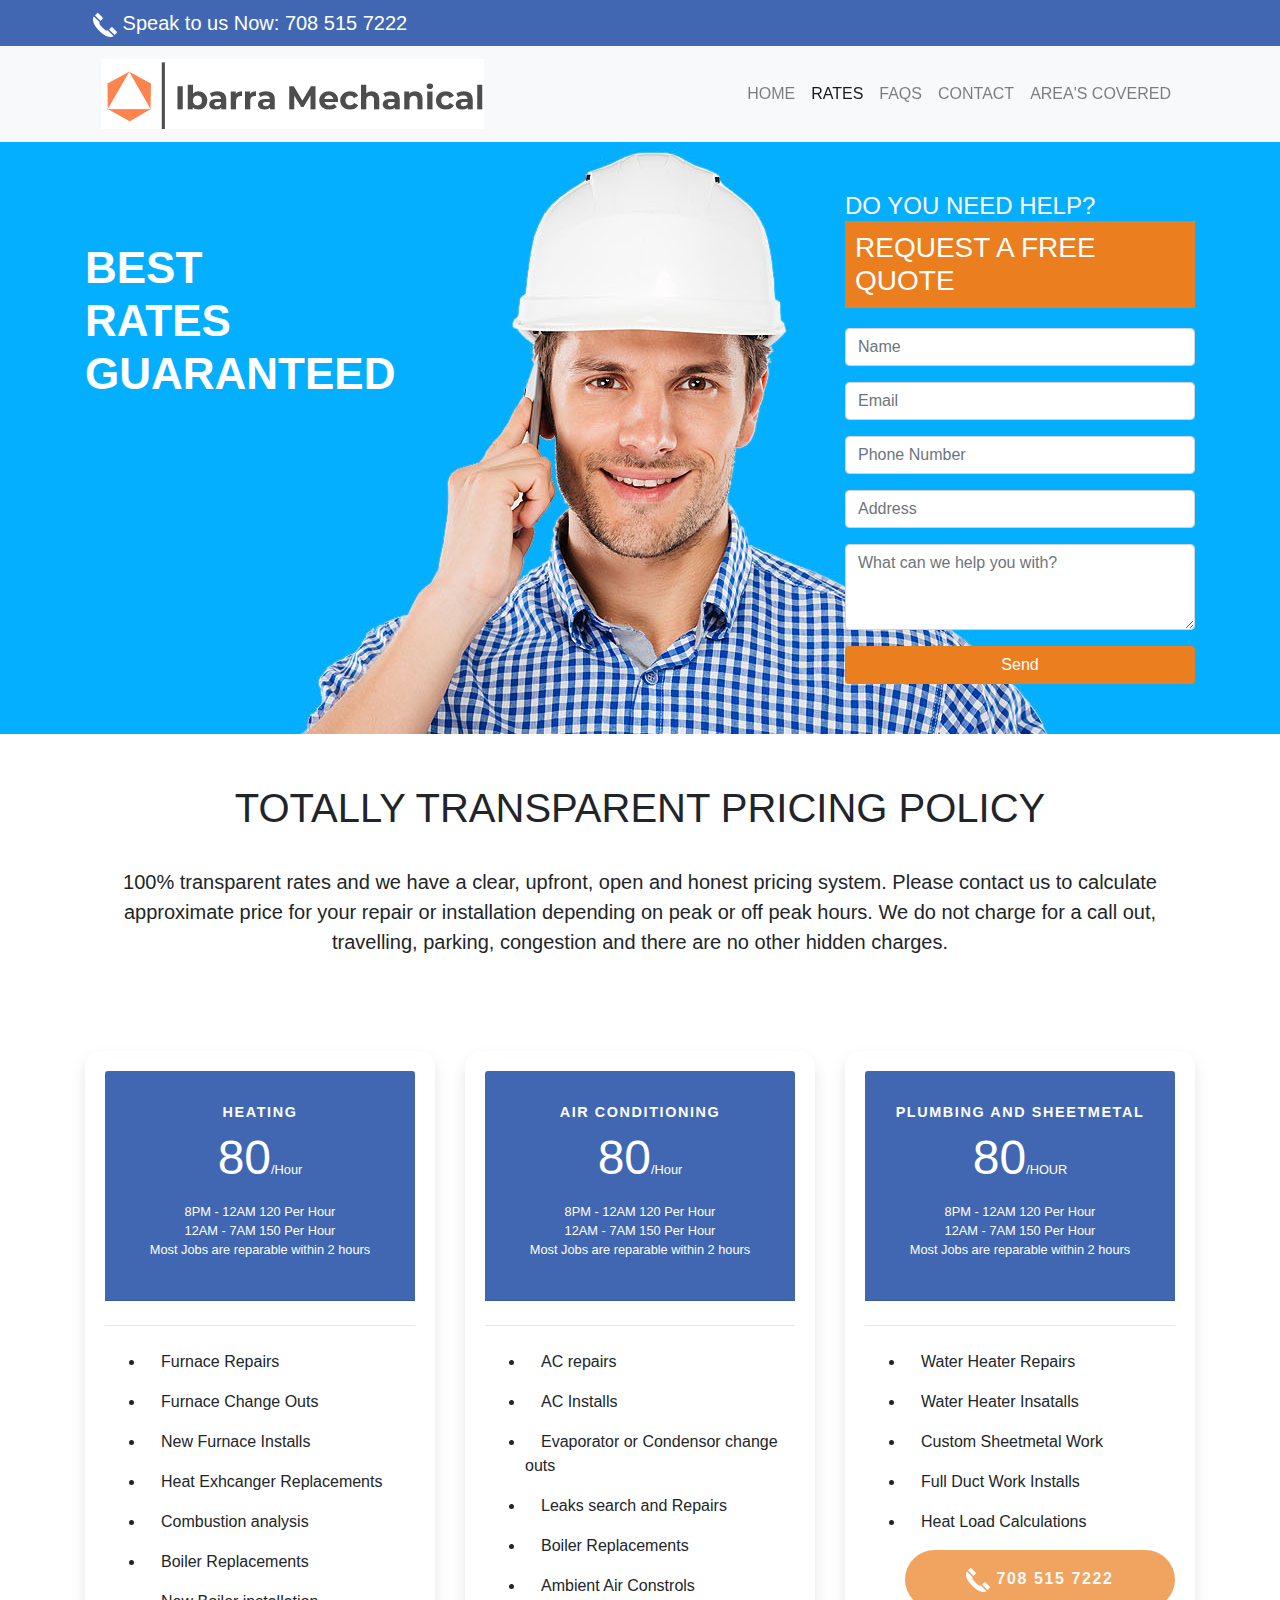
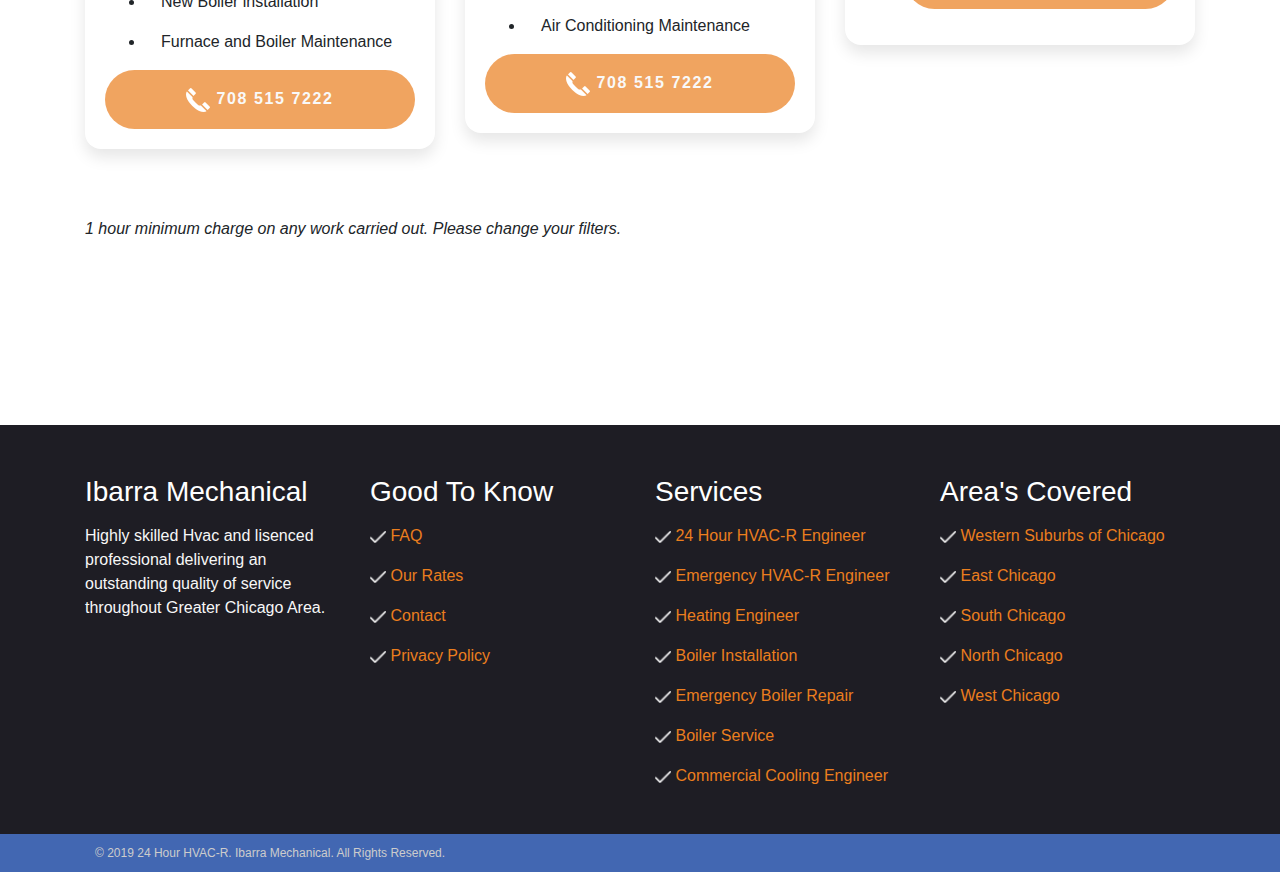
<file: rates.html>
<!DOCTYPE html>
<html lang="en">
<head>
    <meta charset="UTF-8">
    <meta name="description" content="Commercial Gas Engineer London">
    <meta name="keywords" content="Gas Engineer">
    <meta name="viewport" content="width=device-width, initial-scale=1.0">
    <meta http-equiv="X-UA-Compatible" content="ie=edge">
    <title>Rates | Commercial Gas Engineer London | Central London | Commercial Gas Engineer</title>
    <!-- <script src="https://kit.fontawesome.com/27ad0ca7fa.js"></script> -->
    <!-- Local business Schema -->
    <script type="application/ld+json">
        {
          "@context": "https://schema.org",
          "@type": "LocalBusiness",
          "image": "https://commercial-gas-engineer.co.uk/images/logo.png",
          "@id": "https://commercial-gas-engineer.co.uk/",
          "name": "Commercial Gas Engineer",
          "address": {
            "@type": "PostalAddress", 
            "streetAddress": "Hanbury Street",
            "addressLocality": "London",
            "addressRegion": "London",
            "postalCode": "E1 5JZ",
            "addressCountry": "UK"
          },
          
          "geo": {
            "@type": "GeoCoordinates",
            "latitude": 51.520110,
            "longitude": -0.064103
          },
          "url": "https://commercial-gas-engineer.co.uk/contact.html",
          "telephone": "020 8088 7808",
          
          "openingHoursSpecification": 
          [
            {
              "@type": "OpeningHoursSpecification",
              "dayOfWeek": [
                "Monday",
                "Friday"
              ],
              "opens": "10:30",
              "closes": "22:00"
            }
            
           
          ]
          
        }
    </script>

    <!-- Search Schema -->
    <script type="application/ld+json">
        // John searched for Best gas engineer.
        {
            "@context": "http://schema.org",
            "@type": "SearchAction",
            "agent": {
            "@type": "Person",
            "name": "John"
            },
            "query": "Best Commercial Gas Engineer in London"
        }
      </script>

        <!-- Breadcrumbs Schema -->
        <script type="application/ld+json">
            {
                "@context": "https://schema.org",
                "@type": "BreadcrumbList",
                "itemListElement": [{
                    "@type": "ListItem",
                    "position": 1,
                    "name": "Rates",
                    "item": "https://commercial-gas-engineer.co.uk/rates.html"
                },{
                    "@type": "ListItem",
                    "position": 2,
                    "name": "Contact",
                    "item": "https://commercial-gas-engineer.co.uk/contact.html"
                },{
                    "@type": "ListItem",
                    "position": 3,
                    "name": "FAQ's",
                    "item": "https://commercial-gas-engineer.co.uk/faq.html"
                },{
                    "@type": "ListItem",
                    "position": 4,
                    "name": "Area's Covered",
                    "item": "https://commercial-gas-engineer.co.uk/areas-covered.html"
                }]
            }
                
        </script>

        <!-- Review Schema -->
        <script type="application/ld+json">
            {
                "@context": "https://schema.org/",
                "@type": "Review",
                "itemReviewed": {
                    "@type": "LocalBusiness",
                    "image": "https://commercial-gas-engineer.co.uk/images/logo.png",
                    "name": "Commercial Gas Engineer London",
                    
                    "telephone": "020 8088 7078",
                    "address": {
                        "@type": "PostalAddress", 
                        "streetAddress": "Hanbury Street",
                        "addressLocality": "London",
                        "addressRegion": "London",
                        "postalCode": "E1 5JZ",
                        "addressCountry": "UK"
                      }
                },
                "reviewRating": {
                    "@type": "Rating",
                    "ratingValue": "5"
                },
                "name": "Commercial Gas Engineer",
                "author": {
                    "@type": "Person",
                    "name": "Felipe Free"
                },
                "reviewBody": "Great service and staff, Everything was done in time and in a very professional way, would recommend this company blindfolded.",
                "publisher": {
                    "@type": "Organization",
                    "name": "Google Map"
                }
            }
        </script>

    <!-- Favicons
	================================================== -->
	<link rel="icon" href="images/fav.png" type="image/x-icon" />
	<link rel="apple-touch-icon-precomposed" sizes="144x144" href="images/fav.png">
	<link rel="apple-touch-icon-precomposed" sizes="72x72" href="images/fav.png">
	<link rel="apple-touch-icon-precomposed" href="images/fav.png">
    <!-- <link rel="stylesheet" href="https://cdn.rawgit.com/stevenmonson/googleReviews/master/google-places.css"> -->
    <link rel="stylesheet" href="https://stackpath.bootstrapcdn.com/bootstrap/4.3.1/css/bootstrap.min.css" integrity="sha384-ggOyR0iXCbMQv3Xipma34MD+dH/1fQ784/j6cY/iJTQUOhcWr7x9JvoRxT2MZw1T" crossorigin="anonymous">
    <!-- <link href="https://stackpath.bootstrapcdn.com/font-awesome/4.7.0/css/font-awesome.min.css" rel="stylesheet" integrity="sha384-wvfXpqpZZVQGK6TAh5PVlGOfQNHSoD2xbE+QkPxCAFlNEevoEH3Sl0sibVcOQVnN" crossorigin="anonymous"> -->
    <link rel="stylesheet" href="css/style.css">
</head>
<body>
    
    <div class="container-fluid">
        <!-- top bar -->
    <div class="top-bar base-color">
        <div class="container">
              <div class="row">
                  <div class="col">
                    <p class="top-bar-text">
                         <span><img src="images/old-handphone.png" alt="icon" class="img-responsive"> Speak to us Now: </span> <a  href="tel:708 515 7222">  708 515 7222</a>
                    </p>      
                  </div>
              </div>
        </div>
    </div>
    <!-- menu bar  -->
    <div class="header bg-light">
        <div class="container">
            <div class="row">
                <div class="col">
                    <nav class="navbar sticky-top navbar-expand-lg navbar-light  ">
                        <a class="navbar-brand" href="index.html"><img class="img-responsive" src="images/logo.png" alt="Logo"></a>
                        <button class="navbar-toggler" type="button" data-toggle="collapse" data-target="#navbarSupportedContent" aria-controls="navbarSupportedContent" aria-expanded="false" aria-label="Toggle navigation">
                          <span class="navbar-toggler-icon"></span>
                        </button>
                      
                        <div class="collapse navbar-collapse " id="navbarSupportedContent">
                          <ul class="navbar-nav ml-auto text-uppercase ">
                            <li class="nav-item ">
                              <a class="nav-link" href="index.html">Home <span class="sr-only">(current)</span></a>
                            </li>
                            <li class="nav-item active">
                              <a class="nav-link" href="rates.html">Rates</a>
                            </li>
                            <li class="nav-item">
                                <a class="nav-link" href="faq.html">Faqs</a>
                            </li>
                            <li class="nav-item">
                                <a class="nav-link" href="contact.html">Contact</a>
                            </li>
                            <li class="nav-item">
                                <a class="nav-link" href="areas-covered.html">Area's Covered</a>
                            </li>
                
                          </ul>
                          
                        </div>
                      </nav>
                </div>
            </div>
        </div>
    </div>

    
    </div>

    <div class="container-fluid">
        <div class="main-content">
            <div class="rates-hero-image">
                <div class="container">
                    <div class="row">
                        <div class="col-md-5">
                            <div class="hero-text-block">
                                <h1 class="text-uppercase">Best <br> Rates <br> Guaranteed</h1>
                                
                            </div>
                        </div>
                        <div class="col-md-4 offset-md-3">
                            <div class="hero-form">
                                <h4>DO YOU NEED HELP?</h4>
                                <h3 class="secondary-color">REQUEST A FREE QUOTE</h3>
                                <form action="contact_me.php" method="POST">
                                    <div class="form-group">
                                        <input name="Name" type="text" class="form-control" id="" aria-describedby="" placeholder="Name"> 
                                    </div>
                                    <div class="form-group">
                                        <input name="Email" type="email" class="form-control" id="exampleInputEmail1" aria-describedby="emailHelp" placeholder="Email">
                                    </div>
                                    <div class="form-group">
                                        
                                        <input name="Phone" type="tel" class="form-control" id="" placeholder="Phone Number">
                                    </div>
                                    <div class="form-group">
                                        <input name="City" type="text" class="form-control" id="" aria-describedby="" placeholder="Address"> 
                                    </div>
                                    <div class="form-group">
                                        
                                        <textarea name="Message" class="form-control" id="exampleFormControlTextarea1" placeholder="What can we help you with?" rows="3"></textarea>
                                    </div>
                                    <button type="submit" class="btn btn-block secondary-color">Send</button>
                                </form>
                            </div>
                        </div>
                    </div>
                </div>
            </div> 
            
            <div class="pricing-plan-wrapper">
                <div class="container">
                    <div class="row">
                        <div class="col">
                            <div class="pricing-plan-header">
                                <h1 class="text-center">TOTALLY TRANSPARENT PRICING POLICY</h1>
                                <p class="text-center lead">100% transparent rates and we have a clear, upfront, open and honest pricing system. Please contact us to calculate approximate price for your repair or installation depending on peak or off peak hours. We do not charge for a call out, travelling, parking, congestion and there are no other hidden charges.</p>
                            </div>
                        </div>
                    </div>         
                </div>
            </div>
            <section class="pricing py-5">
                    <div class="container">
                        <div class="row">
                        <!-- Free Tier -->
                        <div class="col-lg-4">
                            <div class="card mb-5 mb-lg-0">
                            <div class="card-body">
                                <div class="card-header">
                                    <h5 class="card-title text-uppercase text-center">HEATING</h5>
                                    <h6 class="card-price text-center">80<span class="period">/Hour</span></h6>
                                    <p class="text-center">
                                        8PM - 12AM 120 Per Hour <br>
                                        12AM - 7AM 150 Per Hour <br>
                                        Most Jobs are reparable within 2 hours</p>
                                </div>
                                <hr>
                                <ul class="fa-ul">
                                    <li><span class="fa-li"><img src="images/tick.png" alt="icon" class="img-responsive"></span>Furnace Repairs</li>
                                    <li><span class="fa-li"><img src="images/tick.png" alt="icon" class="img-responsive"></span>Furnace Change Outs</li>
                                    <li><span class="fa-li"><img src="images/tick.png" alt="icon" class="img-responsive"></span>New Furnace Installs</li>
                                    <li><span class="fa-li"><img src="images/tick.png" alt="icon" class="img-responsive"></span>Heat Exhcanger Replacements</li>
                                    <li><span class="fa-li"><img src="images/tick.png" alt="icon" class="img-responsive"></span>Combustion analysis </li>
                                    <li><span class="fa-li"><img src="images/tick.png" alt="icon" class="img-responsive"></span>Boiler Replacements</li>
                                    <li><span class="fa-li"><img src="images/tick.png" alt="icon" class="img-responsive"></span>New Boiler installation</li>
                                    <li><span class="fa-li"><img src="images/tick.png" alt="icon" class="img-responsive"></span>Furnace and Boiler Maintenance</li>
                                
                                </ul>
                                <a href="tel:708 515 7222" class="btn btn-block secondary-color text-uppercase"><img src="images/old-handphone.png" alt="icon" class="img-responsive"> 708 515 7222</a>
                            </div>
                            </div>
                        </div>
                        <!-- Plus Tier -->
                        <div class="col-lg-4">
                            <div class="card mb-5 mb-lg-0">
                            <div class="card-body">
                                <div class="card-header">
                                    <h5 class="card-title text-uppercase text-center">Air Conditioning</h5>
                                    <h6 class="card-price text-center">80<span class="period">/Hour</span></h6>
                                    <p class="text-center"> 
                                        8PM - 12AM 120 Per Hour <br>
                                        12AM - 7AM 150 Per Hour <br>
                                        Most Jobs are reparable within 2 hours</p>
                                </div>
                                <hr>
                                <ul class="fa-ul">
                                    <li><span class="fa-li"><img src="images/tick.png" alt="icon" class="img-responsive"></span>AC repairs</li>
                                    <li><span class="fa-li"><img src="images/tick.png" alt="icon" class="img-responsive"></span>AC Installs</li>
                                    <li><span class="fa-li"><img src="images/tick.png" alt="icon" class="img-responsive"></span>Evaporator or Condensor change outs</li>
                                    <li><span class="fa-li"><img src="images/tick.png" alt="icon" class="img-responsive"></span>Leaks search and Repairs</li>
                                    <li><span class="fa-li"><img src="images/tick.png" alt="icon" class="img-responsive"></span>Boiler Replacements</li>
                                    <li><span class="fa-li"><img src="images/tick.png" alt="icon" class="img-responsive"></span>Ambient Air Constrols</li>
                                    <li><span class="fa-li"><img src="images/tick.png" alt="icon" class="img-responsive"></span>Air Conditioning Maintenance</li>
                                </ul>
                                <!-- <a href="#" class="btn btn-block btn-primary text-uppercase">Button</a> -->
                                <a href="tel:020 8088 7808" class="btn btn-block secondary-color text-uppercase"><img src="images/old-handphone.png" alt="icon" class="img-responsive"> 708 515 7222</a>
                            </div>
                            </div>
                        </div>
                        <!-- Pro Tier -->
                        <div class="col-lg-4">
                            <div class="card">
                            <div class="card-body">
                                <div class="card-header">
                                    <h5 class="card-title text-uppercase text-center">Plumbing and Sheetmetal</h5>
                                    <h6 class="card-price text-center">80<span class="period">/HOUR</span></h6>
                                    <p class="text-center">
                                        8PM - 12AM 120 Per Hour <br>
                                        12AM - 7AM 150 Per Hour <br>
                                        Most Jobs are reparable within 2 hours</p>
                                </div>
                                <hr>
                                <ul class="fa-ul">
                                    <li><span class="fa-li"><img src="images/tick.png" alt="icon" class="img-responsive"></span>Water Heater Repairs</li>
                                    <li><span class="fa-li"><img src="images/tick.png" alt="icon" class="img-responsive"></span>Water Heater Insatalls</li>
                                    <li><span class="fa-li"><img src="images/tick.png" alt="icon" class="img-responsive"></span>Custom Sheetmetal Work</li>
                                    <li><span class="fa-li"><img src="images/tick.png" alt="icon" class="img-responsive"></span>Full Duct Work Installs</li>
                                    <li><span class="fa-li"><img src="images/tick.png" alt="icon" class="img-responsive"></span>Heat Load Calculations</li>
                 
                                <a href="tel:020 8088 7808" class="btn btn-block secondary-color text-uppercase"><img src="images/old-handphone.png" alt="icon" class="img-responsive"> 708 515 7222</a>
                            </div>
                            </div>
                        </div>
                        </div>
                    </div>
            </section>
            <div class="container">
                <div class="row">
                    <div class="col">
                        <p><i>1 hour minimum charge on any work carried out. Please change your filters.</i></p>
                    </div>
                </div>

                
            </div>
            <div class="seo cl-white d-none d-sm-none d-md-block">
                <small> <i> emergency Commercial Gas Engineer | local plumbing services london | emergency london plumber | find a Commercial Gas Engineer | 24 hour Commercial Gas Engineer | plumber central london | plumber east london | emergency plumber west london | plumber north london |recommended plumbers london | emergency plumber south london | west london plumbing | 24 emergency plumbers london | plumber south east london | electrician london | london plumbing services | plumber south london | 24 hour emergency Commercial Gas Engineer |emergency plumber east london | emergency plumber east london | emergency plumber north london | emergency plumber south east london | emergency plumber west london | emergency plumber camden | emergency plumber walthamstow | best london plumbers | emergency plumbers wandsworth | emergency plumber central london | emergency plumbing services london | emergency plumber east london | urgent Commercial Gas Engineer | london plumbing ilford | checkatrade members directory | emergency plumber barnet | plumbers in london uk | plumber south west london | heating engineer near me | london plumbing and heating | heating and plumbing engineers | best plumbing london | boiler service london | plumber hackney | london plumbing hackney | plumber north west london | heating engineer london |london plumbing hackney | city plumbing walthamstow | emergency plumber wandsworth | plumbing contractors london | wapping plumbers | london plumbing hackney | plumbing repair london | london plumbing barking | commercial plumbers london | plumbing services east london | emergency plumber islington | emergency plumber hackney |rated plumbers london | plumber bethnal green | emergency plumber hammersmith | gas Commercial Gas Engineer | emergency plumber lewisham | plumber fulham london | plumber mile end | plumber canary wharf | plumber e14 | plumber e1 | plumber e12 | plumber e3 | plumber e5 | plumber e6 | plumber e15 | plumber e17 | plumber e16 | plumber e2 | plumber e8 | victorian plumbing london | plumber woodford green | emergency plumber number | plumbing companies in east london |plumber isle of dogs | reliable plumbers london |heating engineer north london | plumber canning town | plumber docklands | plumber shoreditch | plumber Bethnal Green | plumber Whitechapel |plumber Canary Wharf | plumber Silvertown | plumber Tower Hamlets | plumber Bow |plumber Poplar | plumber Shadwell | plumber Wapping | plumber Limehouse | plumber Hackney | plumber Stepney Green | plumber Old Street | plumber Islington| plumber Westminster | plumber Central London | plumber emergency plumber bethnal green |hackney plumbers review | plumber hackney london |plumber newham | redbridge plumbing | plumbing companies north london |out of hours plumber | plumber stepney green |plumber limehouse | plumber haggerston |emergency plumber swiss cottage </i> </small>
            </div>
        </div>
    </div>  

    

    <div class="container-fluid">
        <div class="footer">
            <div class="footer-block">
                    <div class="container">
                            <div class="row">
                                <div class="col-sm-6 col-md-3 ">
                                    <div class="text-block">
                                        <h3>Ibarra Mechanical</h3>
                                        <p>Highly skilled Hvac and lisenced professional delivering an outstanding quality of service throughout Greater Chicago Area.</p>
                                    </div>
                                </div>
                                <div class="col-sm-6 col-md-3 ">
                                     <div class="text-block">
                                         <h3>Good To Know</h3>
                                        <p><img src="images/tick.png" alt="icon" class="img-responsive"> <a href="faq.html"> FAQ</a></p>
                                        <p><img src="images/tick.png" alt="icon" class="img-responsive"> <a href="rates.html"> Our Rates</a></p>
                                        <p><img src="images/tick.png" alt="icon" class="img-responsive"> <a href="contact.html"> Contact</a></p>
                                        <p><img src="images/tick.png" alt="icon" class="img-responsive"> <a href="#"> Privacy Policy</a></p>
                                    </div>
                                </div>
                                <div class="col-sm-6 col-md-3 ">
                                    <div class="text-block">
                                        <h3>Services</h3>
                                        <p><img src="images/tick.png" alt="icon" class="img-responsive"> <a href="#"> 24 Hour HVAC-R Engineer</a></p>
                                        <p><img src="images/tick.png" alt="icon" class="img-responsive"> <a href="#"> Emergency HVAC-R Engineer</a></p>
                                        <p><img src="images/tick.png" alt="icon" class="img-responsive"> <a href="#"> Heating Engineer </a></p>
                                        <p><img src="images/tick.png" alt="icon" class="img-responsive"> <a href="#"> Boiler Installation </a></p>
                                        <p><img src="images/tick.png" alt="icon" class="img-responsive"> <a href="#"> Emergency Boiler Repair</a></p>
                                        <p><img src="images/tick.png" alt="icon" class="img-responsive"> <a href="#"> Boiler Service</a></p>
                                        <p><img src="images/tick.png" alt="icon" class="img-responsive"> <a href="#"> Commercial Cooling Engineer</a></p>
                                    </div>
                                </div>
                                <div class="col-sm-6 col-md-3 ">
                                    <div class="text-block">
                                       <h3>Area's Covered</h3>
                                        <p><img src="images/tick.png" alt="icon" class="img-responsive"> <a href="#"> Western Suburbs of Chicago</a></p>
                                        <p><img src="images/tick.png" alt="icon" class="img-responsive"> <a href="#"> East Chicago</a></p>
                                        <p><img src="images/tick.png" alt="icon" class="img-responsive"> <a href="#"> South Chicago</a></p>
                                        <p><img src="images/tick.png" alt="icon" class="img-responsive"> <a href="#"> North Chicago</a></p>
                                        <p><img src="images/tick.png" alt="icon" class="img-responsive"> <a href="#"> West Chicago</a></p>
                                     </div>
                                </div> 
                            </div>
                        </div>     
            </div>
            <div class="footer-copy">
                <div class="container">
                    <div class="row">
                        <div class="col">
                            <p>© 2019 24 Hour HVAC-R. Ibarra Mechanical. All Rights Reserved.
                                </p>
                        </div>
                        <div class="col">
    
                        </div>
                    </div>
                </div>
            </div>
        </div>
    </div>
    

    
    
    <!-- <script src="https://kit.fontawesome.com/27ad0ca7fa.js"></script> -->
    <script src="https://code.jquery.com/jquery-3.3.1.slim.min.js" integrity="sha384-q8i/X+965DzO0rT7abK41JStQIAqVgRVzpbzo5smXKp4YfRvH+8abtTE1Pi6jizo" crossorigin="anonymous"></script>
    <script src="https://cdnjs.cloudflare.com/ajax/libs/popper.js/1.14.7/umd/popper.min.js" integrity="sha384-UO2eT0CpHqdSJQ6hJty5KVphtPhzWj9WO1clHTMGa3JDZwrnQq4sF86dIHNDz0W1" crossorigin="anonymous"></script>
    <script src="https://stackpath.bootstrapcdn.com/bootstrap/4.3.1/js/bootstrap.min.js" integrity="sha384-JjSmVgyd0p3pXB1rRibZUAYoIIy6OrQ6VrjIEaFf/nJGzIxFDsf4x0xIM+B07jRM" crossorigin="anonymous"></script>
</body>
</html>
</file>
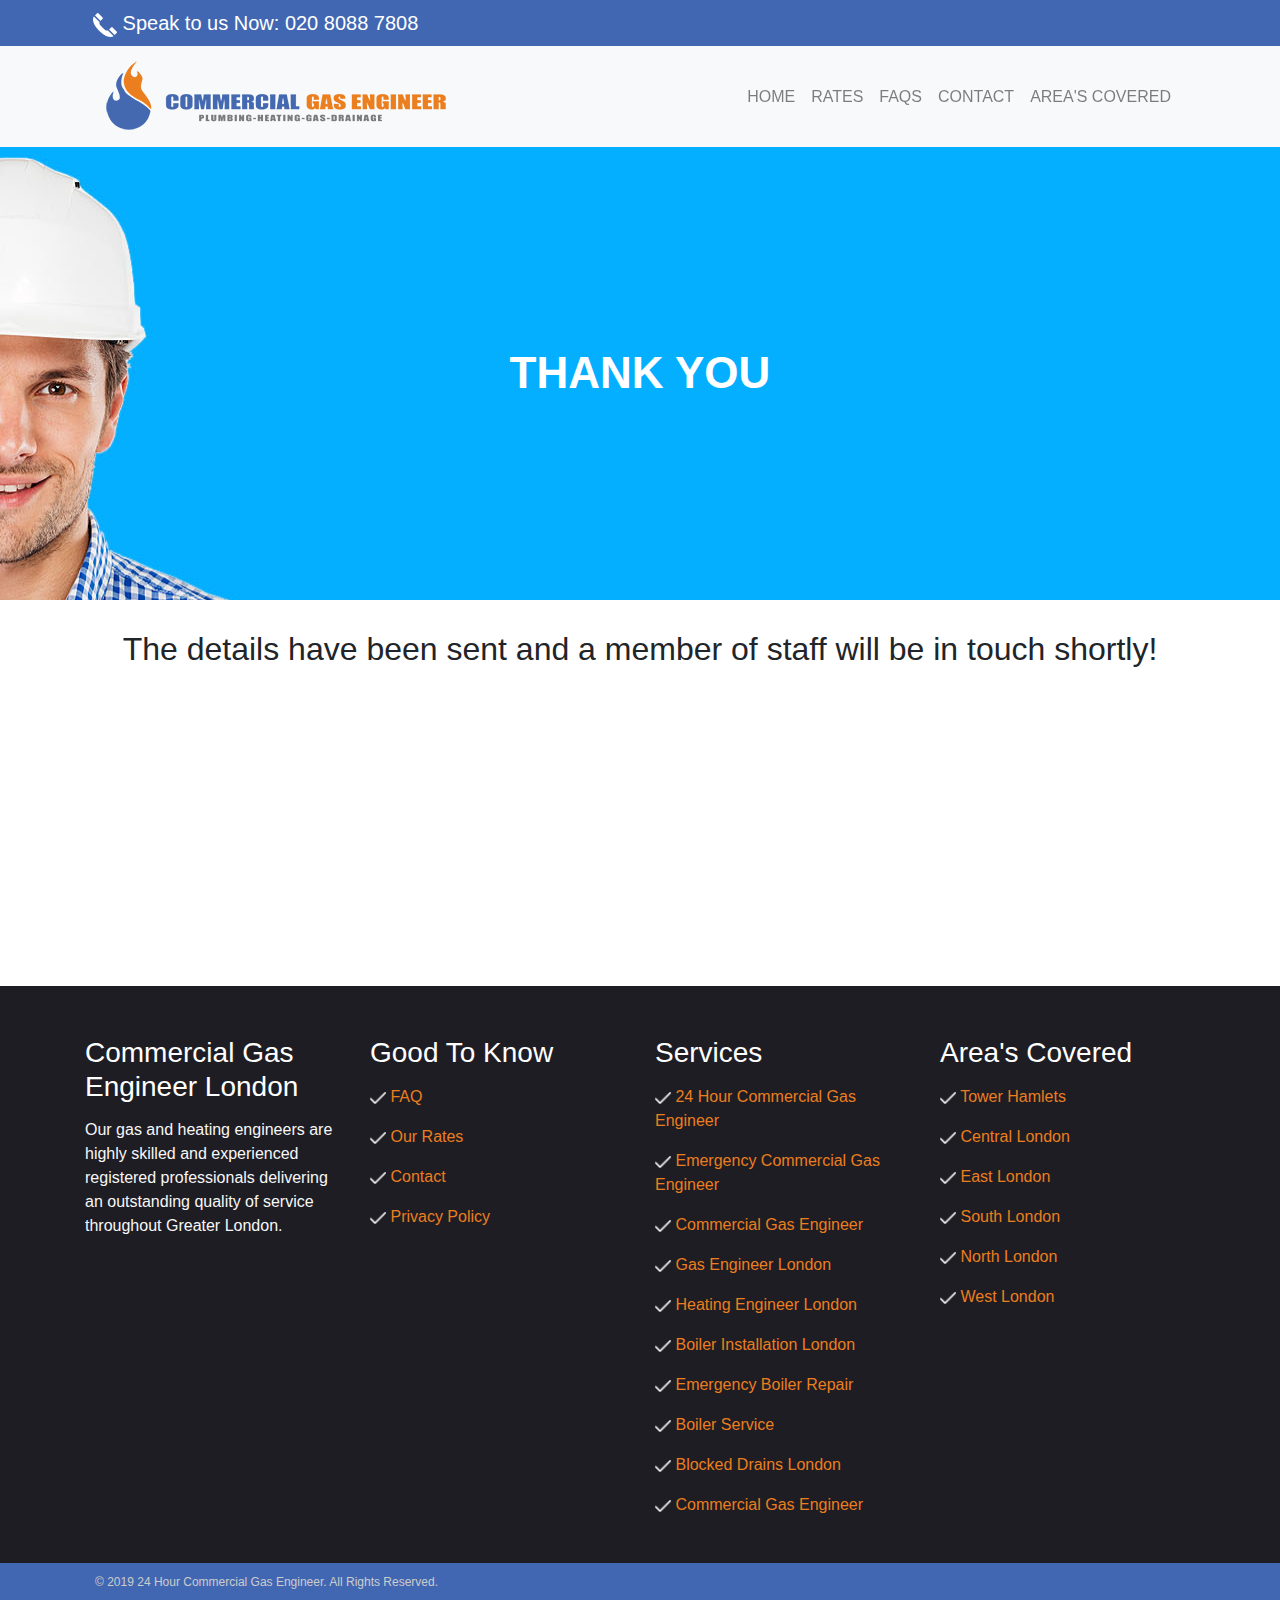
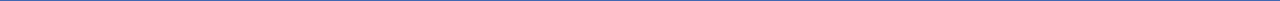
<file: thank-you.html>
<!DOCTYPE html>
<html lang="en">
<head>
    <meta charset="UTF-8">
    <meta name="description" content="Commercial Gas Engineer | FAQ | London | UK | 24 Hour Commercial and Catering Engineer | Emergency | Local | Near Me | Best Rates Guaranteed | ">
    <meta name="keywords" content="Commercial Gas Engineer | FAQ | London | UK | 24 Hour Commercial and Catering Engineer | Emergency | Local | Near Me | Best Rates Guaranteed | ">
    <meta name="viewport" content="width=device-width, initial-scale=1.0">
    <meta http-equiv="X-UA-Compatible" content="ie=edge">
    <title>FAQ | Commercial Gas Engineer Central London | Local | Near Me | 24 Hour | Emergency | London | UK </title>

    <!-- <script src="https://kit.fontawesome.com/27ad0ca7fa.js"></script> -->

    <!-- Google Tag Manager -->
        <script>(function(w,d,s,l,i){w[l]=w[l]||[];w[l].push({'gtm.start':
        new Date().getTime(),event:'gtm.js'});var f=d.getElementsByTagName(s)[0],
        j=d.createElement(s),dl=l!='dataLayer'?'&l='+l:'';j.async=true;j.src=
        'https://www.googletagmanager.com/gtm.js?id='+i+dl;f.parentNode.insertBefore(j,f);
        })(window,document,'script','dataLayer','GTM-KM7FP84');</script>


          <!-- Global site tag (gtag.js) - Google Analytics -->
        <script async src="https://www.googletagmanager.com/gtag/js?id=UA-134860939-6"></script>
        <script>
          window.dataLayer = window.dataLayer || [];
          function gtag(){dataLayer.push(arguments);}
          gtag('js', new Date());

          gtag('config', 'UA-134860939-6');
        </script>

    <!-- Local business Schema -->
    <script type="application/ld+json">
      {
        "@context": "https://schema.org",
        "@type": "LocalBusiness",
        "image": "https://commercial-gas-engineer.co.uk/images/logo.png",
        "@id": "https://commercial-gas-engineer.co.uk/",
        "priceRange" : "£80 - £450",
        "name": "Commercial Gas Engineer",
        "address": {
          "@type": "PostalAddress",
          "streetAddress": "Hanbury Street",
          "addressLocality": "London",
          "addressRegion": "London",
          "postalCode": "E1 5JZ",
          "addressCountry": "UK"
        },

        "geo": {
          "@type": "GeoCoordinates",
          "latitude": 51.520110,
          "longitude": -0.064103
        },
        "url": "https://commercial-gas-engineer.co.uk/contact.html",
        "telephone": "020 8088 7808",

        "openingHoursSpecification":
        [
          {
            "@type": "OpeningHoursSpecification",
            "dayOfWeek": [
              "Monday",
              "Friday"
            ],
            "opens": "10:30",
            "closes": "22:00"
          }


        ]

      }
  </script>

  <!-- Search Schema -->
  <script type="application/ld+json">

    {
        "@context": "http://schema.org",
        "@type": "Website",
        "url": "https://commercial-gas-engineer.co.uk",
        "potentialAction": {
        "@type": "SearchAction",
        "target": "https://commercial-gas-engineer.co.uk?q={search_term_string}",
        "query-input": "required name=search_term_string"
        }

    }
  </script>

      <!-- Breadcrumbs Schema -->
      <script type="application/ld+json">
          {
              "@context": "https://schema.org",
              "@type": "BreadcrumbList",
              "itemListElement": [{
                  "@type": "ListItem",
                  "position": 1,
                  "name": "Rates",
                  "item": "https://commercial-gas-engineer.co.uk/rates.html"
              },{
                  "@type": "ListItem",
                  "position": 2,
                  "name": "Contact",
                  "item": "https://commercial-gas-engineer.co.uk/contact.html"
              },{
                  "@type": "ListItem",
                  "position": 3,
                  "name": "FAQ's",
                  "item": "https://commercial-gas-engineer.co.uk/faq.html"
              },{
                  "@type": "ListItem",
                  "position": 4,
                  "name": "Area's Covered",
                  "item": "https://commercial-gas-engineer.co.uk/areas-covered.html"
              }]
          }

      </script>

      <!-- Review Schema -->
      <script type="application/ld+json">
          {
              "@context": "https://schema.org/",
              "@type": "Review",
              "itemReviewed": {
                  "@type": "LocalBusiness",
                  "image": "https://commercial-gas-engineer.co.uk/images/logo.png",
                  "name": "Commercial Gas Engineer London",
                  "priceRange" : "£80 - £450",
                  "telephone": "020 8088 7078",
                  "address": {
                      "@type": "PostalAddress",
                      "streetAddress": "Hanbury Street",
                      "addressLocality": "London",
                      "addressRegion": "London",
                      "postalCode": "E1 5JZ",
                      "addressCountry": "UK"
                    }
              },
              "reviewRating": {
                  "@type": "Rating",
                  "ratingValue": "5"
              },
              "name": "Commercial Gas Engineer",
              "author": {
                  "@type": "Person",
                  "name": "Felipe Free"
              },
              "reviewBody": "Great service and staff, Everything was done in time and in a very professional way, would recommend this company blindfolded.",
              "publisher": {
                  "@type": "Organization",
                  "name": "Google Map"
              }
          }
      </script>

    <!-- Favicons
	================================================== -->
	<link rel="icon" href="images/fav.png" type="image/x-icon" />
	<link rel="apple-touch-icon-precomposed" sizes="144x144" href="images/fav.png">
	<link rel="apple-touch-icon-precomposed" sizes="72x72" href="images/fav.png">
	<link rel="apple-touch-icon-precomposed" href="images/fav.png">
    <!-- <link rel="stylesheet" href="https://cdn.rawgit.com/stevenmonson/googleReviews/master/google-places.css"> -->
    <link rel="stylesheet" href="https://stackpath.bootstrapcdn.com/bootstrap/4.3.1/css/bootstrap.min.css" integrity="sha384-ggOyR0iXCbMQv3Xipma34MD+dH/1fQ784/j6cY/iJTQUOhcWr7x9JvoRxT2MZw1T" crossorigin="anonymous">
    <!-- <link href="https://stackpath.bootstrapcdn.com/font-awesome/4.7.0/css/font-awesome.min.css" rel="stylesheet" integrity="sha384-wvfXpqpZZVQGK6TAh5PVlGOfQNHSoD2xbE+QkPxCAFlNEevoEH3Sl0sibVcOQVnN" crossorigin="anonymous"> -->
    <link rel="stylesheet" href="css/style.css">
</head>
<body>
   <!-- Google Tag Manager (noscript) -->
        <noscript><iframe src="https://www.googletagmanager.com/ns.html?id=GTM-KM7FP84"
        height="0" width="0" style="display:none;visibility:hidden"></iframe></noscript>
        <!-- End Google Tag Manager (noscript) -->

    <div class="container-fluid">
      <!-- top bar -->
    <div class="top-bar base-color">
        <div class="container">
              <div class="row">
                  <div class="col">
                    <p class="top-bar-text">
                         <span><img src="images/old-handphone.png" alt="icon" class="img-responsive"> Speak to us Now: </span> <a  href="tel:020 8088 7808">  020 8088 7808</a>
                    </p>
                  </div>
              </div>
        </div>
    </div>
    <!-- menu bar  -->
    <div class="header bg-light">
        <div class="container">
            <nav class="navbar sticky-top navbar-expand-lg navbar-light  ">
                <a class="navbar-brand" href="index.html"><img class="img-fluid" src="images/logo-31.png" alt=""></a>
                <button class="navbar-toggler" type="button" data-toggle="collapse" data-target="#navbarSupportedContent" aria-controls="navbarSupportedContent" aria-expanded="false" aria-label="Toggle navigation">
                  <span class="navbar-toggler-icon"></span>
                </button>

                <div class="collapse navbar-collapse " id="navbarSupportedContent">
                  <ul class="navbar-nav ml-auto text-uppercase ">
                    <li class="nav-item ">
                      <a class="nav-link" href="index.html">Home <span class="sr-only">(current)</span></a>
                    </li>
                    <li class="nav-item ">
                      <a class="nav-link" href="rates.html">Rates</a>
                    </li>
                    <li class="nav-item">
                        <a class="nav-link" href="faq.html">Faqs</a>
                    </li>
                    <li class="nav-item">
                        <a class="nav-link" href="contact.html">Contact</a>
                    </li>
                    <li class="nav-item">
                        <a class="nav-link" href="areas-covered.html">Area's Covered</a>
                    </li>

                  </ul>

                </div>
              </nav>
        </div>
    </div>

    <div class="header-block">

    </div>
    </div>

    <div class="container-fluid">
      <div class="main-content">
        <div class="faq-hero-image">
            <div class="container">
                <div class="row">
                    <div class="col">
                        <div class="hero-text-block">
                            <h1 class="text-uppercase text-center">Thank You</h1>
                           
                        </div>
                    </div>
                </div>
            </div>
        </div>
        <div class="thank-you">
            <div class="container">
                <div class="row">
                    <div class="col">
                        <div class="faq-header">
                            <h2 class="text-center">
                                The details have been sent and a member of staff will be in touch shortly!
                            </h2>
                        </div>
                        
                    </div>
                </div>
            </div>
        </div>

        <div class="cl-white seo">
          <small> <i>emergency Commercial Gas Engineer | local Commercial Gas Services London | Emergency London Commercial Gas Engineer| Find a Commercial Gas Engineer | 24 hour Commercial Gas Engineer | Commercial Gas Engineer central London | Commercial Gas Engineer east London | Emergency Commercial Gas Engineer west London | Commercial Gas Engineer north London |recommended plumbers London | Emergency Commercial Gas Engineer South London | West London Commercial Gas Engineer | 24 emergency plumbers London | Commercial Gas Engineer south east London | electrician London | London plumbing services | Commercial Gas Engineer South London | 24 hour emergency Commercial Gas Engineer |emergency Commercial Gas Engineer east London | emergency Commercial Gas Engineer east London | emergency Commercial Gas Engineer north London | emergency Commercial Gas Engineer South east London | emergency Commercial Gas Engineer west London | emergency Commercial Gas Engineer Camden | emergency Commercial Gas Engineer Walthamstow | best London plumbers | emergency plumbers Wandsworth | emergency Commercial Gas Engineer central London | emergency plumbing services London | emergency Commercial Gas Engineer east London | urgent Commercial Gas Engineer | London plumbing Ilford | checkatrade members directory | emergency Commercial Gas Engineer barnet | plumbers in London uk | Commercial Gas Engineer south west London | heating engineer near me | London plumbing and heating | heating and plumbing engineers | best plumbing London | boiler service London | Commercial Gas Engineer hackney | London plumbing hackney | Commercial Gas Engineer north west London | heating engineer London |London plumbing hackney | city plumbing Walthamstow | emergency Commercial Gas Engineer Wandsworth | plumbing contractors London | wapping plumbers | London plumbing hackney | plumbing repair London | London plumbing barking | commercial plumbers London | plumbing services east London | emergency Commercial Gas Engineer Islington | emergency Commercial Gas Engineer hackney |rated plumbers London | Commercial Gas Engineer bethnal green | emergency Commercial Gas Engineer Hammersmith | Gas Commercial Gas Engineer | emergency Commercial Gas Engineer lewisham | Commercial Gas Engineer Fulham London | Commercial Gas Engineer mile end | Commercial Gas Engineer canary wharf | Commercial Gas Engineer E14 | Commercial Gas Engineer E1 | Commercial Gas Engineer E12 | Commercial Gas Engineer E3 | Commercial Gas Engineer E5 | Commercial Gas Engineer E6 | E7 | E8 | E10 | E11 | Commercial Gas Engineer E15 | Commercial Gas Engineer E17 | Commercial Gas Engineer E16 | Commercial Gas Engineer E2 | Commercial Gas Engineer | victorian plumbing London | Commercial Gas Engineer Woodford green | emergency Commercial Gas Engineer number | plumbing companies in east London |Commercial Gas Engineer Isle of dogs | reliable plumbers London |heating engineer north London | Commercial Gas Engineer Canning town | Commercial Gas Engineer Docklands | Commercial Gas Engineer Shoreditch | Commercial Gas Engineer Bethnal Green | Commercial Gas Engineer Whitechapel |Commercial Gas Engineer Canary Wharf | Commercial Gas Engineer Silvertown | Commercial Gas EngineerTower Hamlets | Commercial Gas Engineer Bow |Commercial Gas Engineer Poplar | Commercial Gas Engineer Shadwell | Commercial Gas Engineer Wapping | Commercial Gas Engineer Limehouse | Commercial Gas EngineerHackney | Commercial Gas Engineer Stepney Green | Commercial Gas EngineerOld Street | Commercial Gas EngineerIslington| Commercial Gas Engineer Westminster | Commercial Gas EngineerCentral London | Commercial Gas Engineer emergency Commercial Gas Engineer bethnal green |hackney plumbers review | Commercial Gas Engineer hackney London |Commercial Gas Engineer Newham | Redbridge plumbing | plumbing companies north London |out of hours Commercial Gas Engineer| Commercial Gas Engineer Stepney green |Commercial Gas Engineer Limehouse | Commercial Gas Engineer Haggerston |emergency Commercial Gas Engineer Swiss cottage | SW1 | SW2 | SW3 | SW4 | E1 Head district
E2 Bethnal Green | E3 Bow | E4 Chingford | E5 Clapton | E6 East Ham | E7 Forest Gate | E8 Hackney | E9 Homerton | E10 Leyton | E11 Leytonstone | E12 Manor Park | E13 Plaistow | E14 Poplar | E15 Stratford | E16 Victoria Docks and North Woolwich | E17 Walthamstow | E18 Woodford and South Woodford | E20 Olympic Park SW1 Head district | SW2 Brixton | SW3 Chelsea | SW4 Clapham | SW5 Earls Court | SW6 Fulham | SW7 South Kensington | SW8 South Lambeth | SW9 Stockwell | SW10 West Brompton </i> </small>
        </div>
    </div>
    </div>


    <div class="footer">
        <div class="footer-block">
                <div class="container">
                        <div class="row">
                            <div class="col-sm-6 col-md-3 ">
                                <div class="text-block">
                                    <h3>Commercial Gas Engineer London</h3>
                                    <p>Our gas and heating engineers are highly skilled and experienced registered professionals delivering an outstanding quality of service throughout Greater London.</p>
                                </div>
                            </div>
                            <div class="col-sm-6 col-md-3 ">
                                 <div class="text-block">
                                     <h3>Good To Know</h3>
                                    <p><img src="images/tick.png" alt="icon" class="img-responsive"> <a href="faq.html"> FAQ</a></p>
                                    <p><img src="images/tick.png" alt="icon" class="img-responsive"> <a href="rates.html"> Our Rates</a></p>
                                    <p><img src="images/tick.png" alt="icon" class="img-responsive"> <a href="contact.html"> Contact</a></p>
                                    <p><img src="images/tick.png" alt="icon" class="img-responsive"> <a href="privacy-policy.html"> Privacy Policy</a></p>
                                </div>
                            </div>
                            <div class="col-sm-6 col-md-3 ">
                                <div class="text-block">
                                    <h3>Services</h3>
                                    <p><img src="images/tick.png" alt="icon" class="img-responsive"> <a href="#"> 24 Hour Commercial Gas Engineer</a></p>
                                    <p><img src="images/tick.png" alt="icon" class="img-responsive"> <a href="#"> Emergency Commercial Gas Engineer</a></p>
                                    <p><img src="images/tick.png" alt="icon" class="img-responsive"> <a href="#"> Commercial Gas Engineer</a></p>
                                    <p><img src="images/tick.png" alt="icon" class="img-responsive"> <a href="#"> Gas Engineer London</a></p>
                                    <p><img src="images/tick.png" alt="icon" class="img-responsive"> <a href="#"> Heating Engineer London</a></p>
                                    <p><img src="images/tick.png" alt="icon" class="img-responsive"> <a href="#"> Boiler Installation London</a></p>
                                    <p><img src="images/tick.png" alt="icon" class="img-responsive"> <a href="#"> Emergency Boiler Repair</a></p>
                                    <p><img src="images/tick.png" alt="icon" class="img-responsive"> <a href="#"> Boiler Service</a></p>
                                    <p><img src="images/tick.png" alt="icon" class="img-responsive"> <a href="#"> Blocked Drains London</a></p>
                                    <p><img src="images/tick.png" alt="icon" class="img-responsive"> <a href="#"> Commercial Gas Engineer</a></p>
                                </div>
                            </div>
                            <div class="col-sm-6 col-md-3 ">
                                <div class="text-block">
                                   <h3>Area's Covered</h3>
                                    <p><img src="images/tick.png" alt="icon" class="img-responsive"> <a href="#"> Tower Hamlets</a></p>
                                    <p><img src="images/tick.png" alt="icon" class="img-responsive"> <a href="#"> Central London</a></p>
                                    <p><img src="images/tick.png" alt="icon" class="img-responsive"> <a href="#"> East London</a></p>
                                    <p><img src="images/tick.png" alt="icon" class="img-responsive"> <a href="#"> South London</a></p>
                                    <p><img src="images/tick.png" alt="icon" class="img-responsive"> <a href="#"> North London</a></p>
                                    <p><img src="images/tick.png" alt="icon" class="img-responsive"> <a href="#"> West London</a></p>
                                 </div>
                            </div>
                        </div>
                    </div>
        </div>
        <div class="footer-copy">
            <div class="container">
                <div class="row">
                    <div class="col">
                        <p>© 2019 24 Hour Commercial Gas Engineer. All Rights Reserved.
                            </p>
                    </div>
                    <div class="col">

                    </div>
                </div>
            </div>
        </div>
    </div>



    <!-- <script src="https://kit.fontawesome.com/27ad0ca7fa.js"></script> -->
    <script src="https://code.jquery.com/jquery-3.3.1.slim.min.js" integrity="sha384-q8i/X+965DzO0rT7abK41JStQIAqVgRVzpbzo5smXKp4YfRvH+8abtTE1Pi6jizo" crossorigin="anonymous"></script>
    <script src="https://cdnjs.cloudflare.com/ajax/libs/popper.js/1.14.7/umd/popper.min.js" integrity="sha384-UO2eT0CpHqdSJQ6hJty5KVphtPhzWj9WO1clHTMGa3JDZwrnQq4sF86dIHNDz0W1" crossorigin="anonymous"></script>
    <script src="https://stackpath.bootstrapcdn.com/bootstrap/4.3.1/js/bootstrap.min.js" integrity="sha384-JjSmVgyd0p3pXB1rRibZUAYoIIy6OrQ6VrjIEaFf/nJGzIxFDsf4x0xIM+B07jRM" crossorigin="anonymous"></script>
</body>
</html>
</file>
<file: css/style.css>
.container-fluid {
    
    padding-right: 0!important;
    padding-left: 0!important;
    
}
.base-color{
    background-color: #4267b2;
}

.secondary-color{
    background-color:#eb7e1e;
}
.top-bar-text {
    color: #fff;
    padding: 8px;
    font-size: 20px;
    margin: 0;
}
.top-bar-text a{
    text-decoration: none;
    color:#fff;
}

.main-content .hero-image{
    background: url("../images/home-1.jpg");
    background-repeat: no-repeat;
    background-position: left top;
    padding: 50px 0;
}
.main-content .hero-image .hero-text-block {
    margin: 50px 0;
}
.main-content .hero-image .hero-text-block h1, .main-content .hero-image .hero-text-block h4{
    margin: 25px 0;
}
.main-content .hero-image .hero-text-block h1{
    font-size: 44px;
    color: #4267b2;
    font-weight: 700;

}
.main-content .hero-image .hero-text-block button{
    color:#fff;
    font-size: 30px;
    font-weight: 700;
    padding: 15px;
}
.main-content .hero-image .hero-form h3, .main-content .hero-image .hero-form h4{
    margin: 0;
}
.main-content .hero-image .hero-form h3{
    margin-bottom: 20px;
    padding: 10px
}
.main-content .hero-image .hero-form button, .main-content .hero-image .hero-form h3{
    color: #fff;
}
.main-content .features-wrapper{
    margin: 40px 0;
    padding: 30px 0;
}
.main-content .features{
    margin: 40px 0;
}
.main-content .features .feature-icon{
    font-size: 70px;
    color: #4267b2;
    
}


/* // Small devices (landscape phones, less than 768px) */
/* @media (max-width: 767.98px) { 
    .main-content .features .feature-text-block{
        text-align: center;
        
    }

 } */
 /* // Medium devices (tablets, less than 992px) */
@media (max-width: 991.98px) { 
    .main-content .features .feature-text-block{
        text-align: center;
    
        
    }
    /* .container-fluid {
    
        padding-right: 15px!important;
        padding-left: 15px!important;
        
    } */
}
.main-content .branding-contact{
    background: url("../images/home-2.jpg");
    background-repeat: no-repeat;
    background-position: right top;
    /* background-attachment: fixed; */
    /* padding:50px; */
}
.main-content .branding-contact-content {
    padding: 60px 0;
    margin: 30px 0;
    color:#fff;
}
.main-content .branding-contact-content h3{
    margin: 20px 0;
}
.main-content .branding-contact-content button{
    color:#fff;
}

.main-content .about{
    padding: 30px 0;
}
.main-content .about h1{
    margin: 30px 0;
}
.main-content .about-content-wrapper{
    margin: 40px 0;
}
.main-content .about-content-wrapper .text-block{
    padding-top: 15px;
}
.main-content .about-content-wrapper img{
    width: 100%;
}

.main-content .google-review{
    /* min-height: 400px; */
    padding: 40px 0;

}

.main-content .google-review h1{
    /* min-height: 400px; */
    padding: 40px 0;

}

#map-plug {display:none;}

#google-reviews {
display:flex;
flex-wrap:wrap;
/* //display: grid;
//grid-template-columns: repeat( auto-fit, minmax(320px, 1fr)); */
}

.review-item {
/* border:solid 1px rgba(190,190,190,.35); */
margin:0 auto;
padding:1em;
flex: 1 1 20%;
}

@media ( max-width:1200px) {
  .review-item { flex: 1 1 40%; }
}

@media ( max-width:450px) {
  .review-item { flex: 1 1 90%; }
}

.review-meta, .review-stars {text-align:center; font-size:115%;}
.review-author { text-transform: capitalize; font-weight:bold; }
.review-date {opacity:.6; display:block;}
.review-text {  line-height:1.55; text-align:left; max-width:32em; margin:auto; text-align: center;}

 

.review-stars ul {
display: inline-block;
list-style: none;
margin:0; padding:0;
}

.review-stars ul li {
float: left;
margin-right: 1px;
line-height:1;
}

.review-stars ul li i {
  color: #E4B248;
  font-size: 1.4em;
  font-style:normal;
}
.review-stars ul li i.inactive { color: #c6c6c6;}
.star:after { content: "\2605"; }


.main-content .pricing-plan-wrapper{
    padding: 30px 0;

}

.main-content .pricing-plan-wrapper .pricing-plan-header h1{
    margin: 20px 0 35px 0;
    
}

section.pricing {
    /* background: #007bff;
    background: linear-gradient(to right, #0062E6, #33AEFF); */
    /* background: #4267b2;
    background: linear-gradient( to right, #4267b2, #007bff) */
    margin-bottom: 20px;
  }
  
  .pricing .card {
    border: none;
    border-radius: 1rem;
    transition: all 0.2s;
    box-shadow: 0 0.5rem 1rem 0 rgba(0, 0, 0, 0.1);
  }

  .pricing .card-header{
      padding: 25px 0;
      background: #4267b2;
      color: #fff;
      /* border-radius: 50%; */
  }
  .pricing .card-header p{
      margin-top: 15px;
      font-size: 80%
  }
  .pricing hr {
    margin: 1.5rem 0;
  }
  
  .pricing .card-title {
    margin: 0.5rem 0;
    font-size: 0.9rem;
    letter-spacing: .1rem;
    font-weight: bold;
    /* color: #fff; */
  }
  
  .pricing .card-price {
    font-size: 3rem;
    margin: 0;
  }
  
  .pricing .card-price .period {
    font-size: 0.8rem;
  }
  
  .pricing ul li {
    margin-bottom: 1rem;
  }
  
  .pricing .text-muted {
    opacity: 0.7;
  }
  
  .pricing .btn {
    font-size: 100%;
    border-radius: 5rem;
    letter-spacing: .1rem;
    font-weight: bold;
    padding: 1rem;
    opacity: 0.7;
    transition: all 0.2s;
    color: #f7f7f7;
  }
  
  /* Hover Effects on Card */
  
  @media (min-width: 992px) {
    .pricing .card:hover {
      margin-top: -.25rem;
      margin-bottom: .25rem;
      box-shadow: 0 0.5rem 1rem 0 rgba(0, 0, 0, 0.3);
    }
    .pricing .card:hover .btn {
      opacity: 1;
    }
  }

.main-content .safety-logos{
    margin: 20px 0;
}
.main-content .safety-logos img{
    width: 150px;
    height: 120px;
    margin: 0 auto;
}

.main-content .emergency-contact{
    background: url("../images/home-5.jpg");
    background-repeat: no-repeat;
    background-position: right top;
    /* background-attachment: fixed; */
    /* padding:50px; */
}
.main-content .emergency-contact h3{
    padding: 60px 0;
    margin: 30px 0;
    color:#fff;
}

/* .footer{
    
} */
.footer-block{
    background-color: #1e1d24;
    padding: 50px 10px 30px 10px;
}

.footer-block .text-block h3{
    color: #fff;
    margin-bottom: 15px;
}
.footer-block .text-block p{
    color: #f7f7f7
}
.footer-block .text-block p i{
    /* color: #f7f7f7 */
    margin-right: 10px
}
.footer-block .text-block p a{
    /* color: #f7f7f7 */
    color: #eb7e1e
}
.footer-copy{
    background-color: #4267b2;
    color: #ccc;
    font-size: 12px;
}
.footer-copy p{
    margin: 0;
    padding: 10px
}


 /* Rates page css */

 .seo small i{
     font-size: 50%;
     color: #fff;
     font-weight: 300;
 }

 .main-content .rates-hero-image{
    background: url("../images/about-1.jpg");
    background-repeat: no-repeat;
    background-position: left top;
    padding: 50px 0;
}

.main-content .rates-hero-image .hero-text-block {
    margin: 50px 0;
}
.main-content .rates-hero-image .hero-text-block h1, .main-content .rates-hero-image .hero-text-block h4{
    margin: 25px 0;
}
.main-content .rates-hero-image .hero-text-block h1{
    font-size: 44px;
    color: #fff;
    font-weight: 700;

}
.main-content .rates-hero-image .hero-text-block button{
    color:#fff;
    font-size: 30px;
    font-weight: 700;
    padding: 15px;
}
.main-content .rates-hero-image .hero-form h3, .main-content .rates-hero-image .hero-form h4{
    margin: 0;
    color: #fff;
}
.main-content .rates-hero-image .hero-form h3{
    margin-bottom: 20px;
    padding: 10px
}
.main-content .rates-hero-image .hero-form button, .main-content .hero-image .hero-form h3{
    color: #fff;
    
}

/* faq page css */

.main-content .faq-hero-image{
    background: url("../images/about-1.jpg");
    background-repeat: no-repeat;
    background-position: right top;
    padding: 150px 0;
}

.main-content .faq-hero-image .hero-text-block {
    margin: 50px 0;
}
.main-content .faq-hero-image .hero-text-block h1{
    margin: 25px 0;
}
.main-content .faq-hero-image .hero-text-block h1{
    font-size: 44px;
    color: #fff;
    font-weight: 700;

}

.faq{
    margin-top: 50px;
}
.faq-header{
    margin: 30px 0;
}
.faq .card .btn-link{
    color: #4267b2
}
.faq .card .btn-link:hover {
    color: #eb7e1e;
    text-decoration: none;
}

.faq .card .btn-link.focus, .btn-link:focus {
    text-decoration: none;
    box-shadow: none;
}

.faq .card {
    border: 1px solid #4267b2; 
}

/* Contact page css */

.main-content .contact .hero-form h3, .main-content .contact .hero-form h4{
    margin: 0;
}
.main-content .contact .hero-form h3{
    margin-bottom: 20px;
    padding: 10px
}
.main-content .contact .hero-form button, .main-content .contact .hero-form h3{
    color: #fff;
}


  .main-content .contact{
      padding: 80px 0 0 0;
  }
  
.main-content .contact .details{
    
    padding: 0 0 50px 0;

}
.main-content .contact .details .text-block h4 i{
    color: #eb7e1e
}
.main-content .contact .details .text-block p{
    margin-left: 30px;
    font-weight: 400;
    color:#4267b2
}

/* Area's covered page css */

.nav-tabs .nav-item {
    margin: 0 auto;
    
}


.main-content .area-cover{
    margin-top: 50px
}
.flex-container{
    display:flex;
    flex-wrap: wrap;
    margin-top: 20px;
} 
.flex-item{
    flex:1;
    min-width:150px
}

.cl-white{
    color: #fff!important;
    background: #fff!important;
}
</file>
